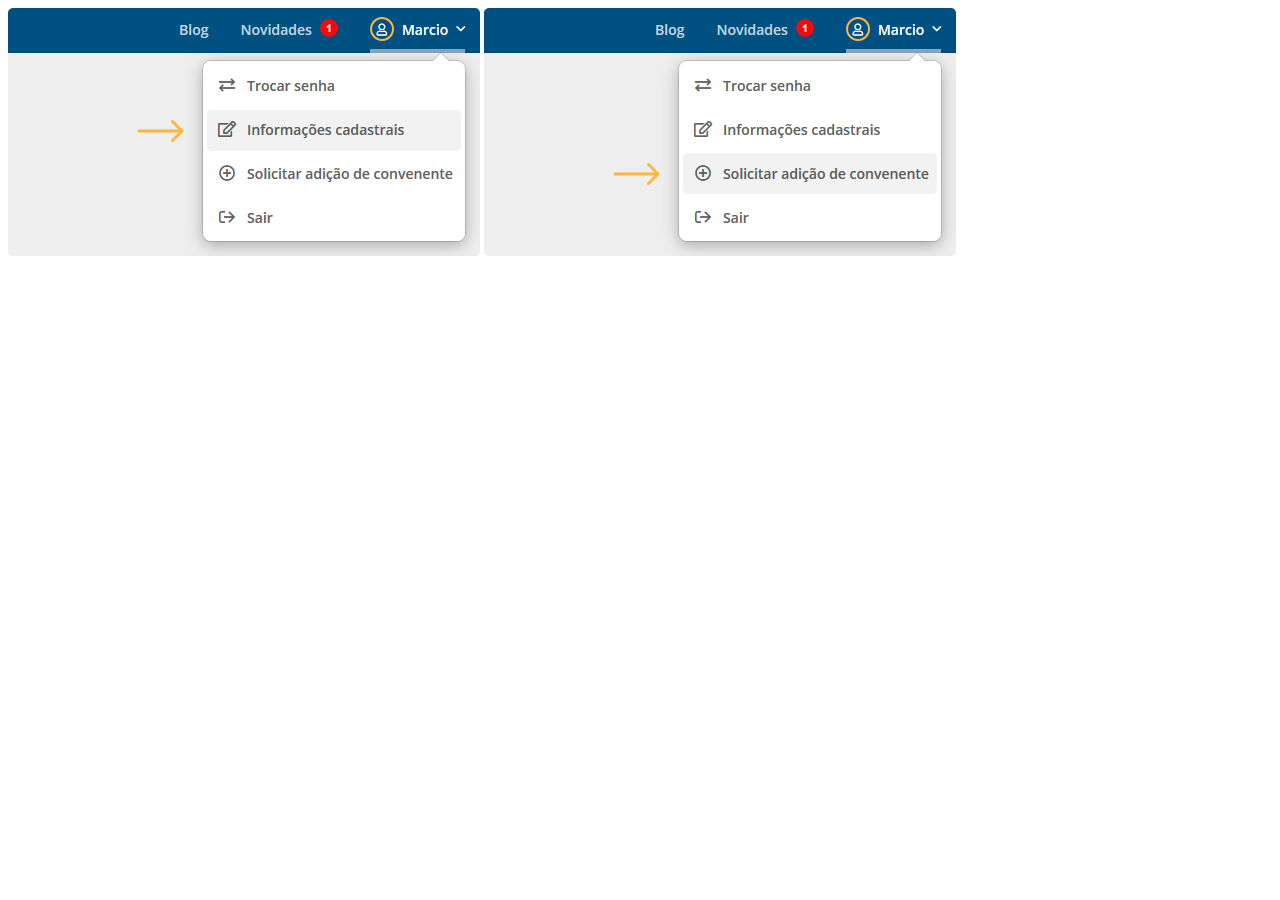
<file: index.html>
<!DOCTYPE html>
<html lang="en">
<head>
  <meta charset="UTF-8">
  <meta name="viewport" content="width=device-width, initial-scale=1.0">
  <title>Wilson Iwano</title>
</head>
<body>
  <img src="nexxus-emails/diretores-informacoes-cadastrais.jpg" alt="">
  <img src="nexxus-emails/diretores-solicitar-adicao-de-convenente.jpg" alt="">
</body>
</html>
</file>
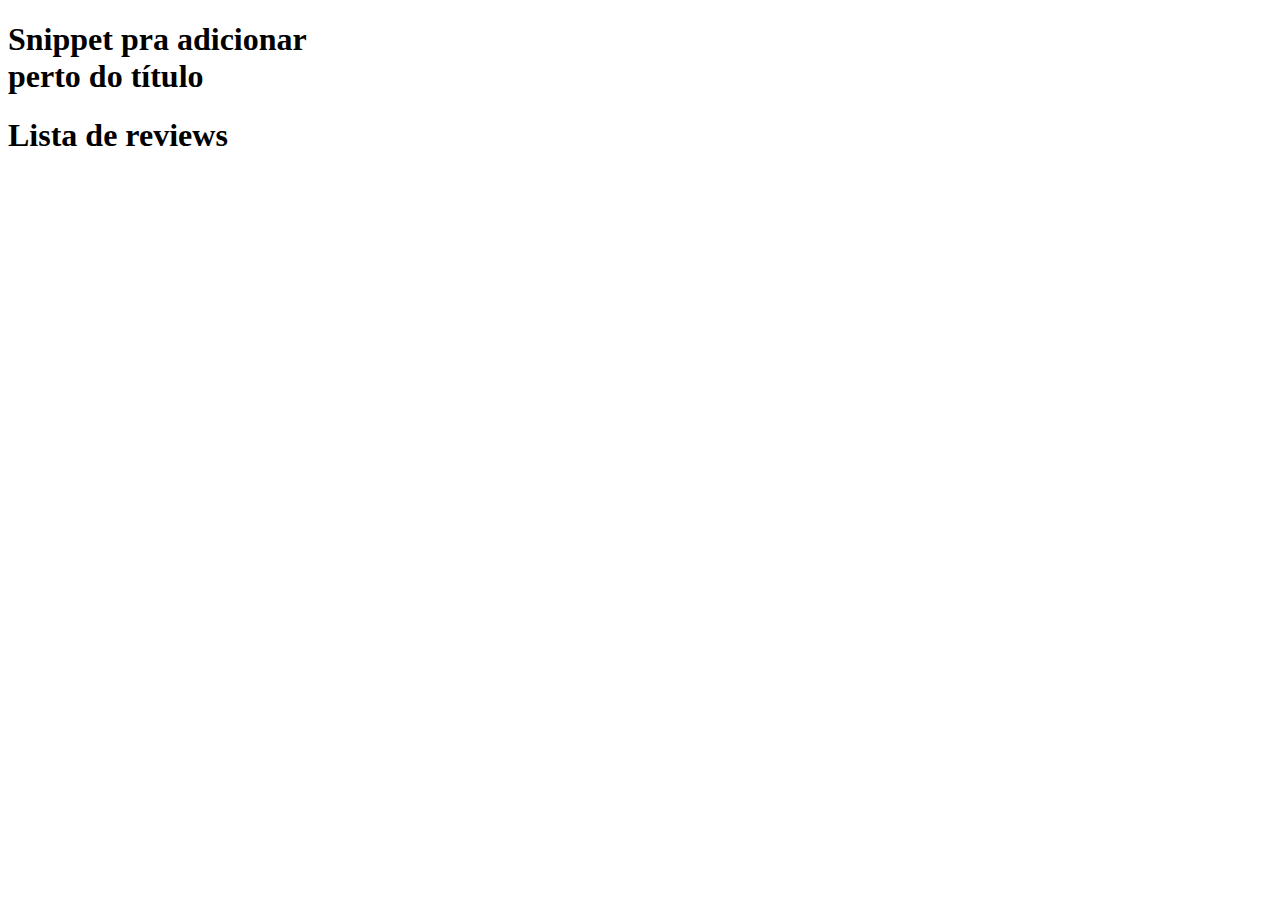
<file: nike-reviews/index.html>
<!DOCTYPE html>
<html lang="en">
<head>
  <meta charset="UTF-8">
  <meta http-equiv="X-UA-Compatible" content="IE=edge">
  <meta name="viewport" content="width=device-width, initial-scale=1.0">
  <style>
    body {
      width: 304px;
    }
  </style>
  <title>Document</title>
</head>
<body>
  <script src="https://ui.powerreviews.com/stable/4.1/ui.js" async></script>
  
  <h1>Snippet pra adicionar perto do título</h1>
  <div id="pr-reviewsnippet"></div>

  <h1>Lista de reviews</h1>
  <div id="pr-reviewdisplay"></div>

  <script>
    window.pwr = window.pwr || function () {
     (pwr.q = pwr.q || []).push(arguments); 
    };
    pwr("render", {
    api_key: '6e9b6645-2467-429d-9d17-ba4844b328e8',
    locale: 'pt_BR',
    merchant_group_id: '16685',
    merchant_id: '182655',
    page_id: '022921',
    review_wrapper_url:'http://yoursite.com/write-a-review/?pr_page_id=__PAGE_ID__',
    style_sheet: 'http://127.0.0.1:5500/nike-custom-reviews.css',
      components: {
        ReviewSnippet: 'pr-reviewsnippet',
        ReviewDisplay: 'pr-reviewdisplay'
        }
    });
</script>
<!-- https://wilsoniwano.github.io/nike-reviews/nike-custom-reviews.css -->
<!-- http://127.0.0.1:5500/nike-custom-reviews.css -->
</body>
</html>
</file>
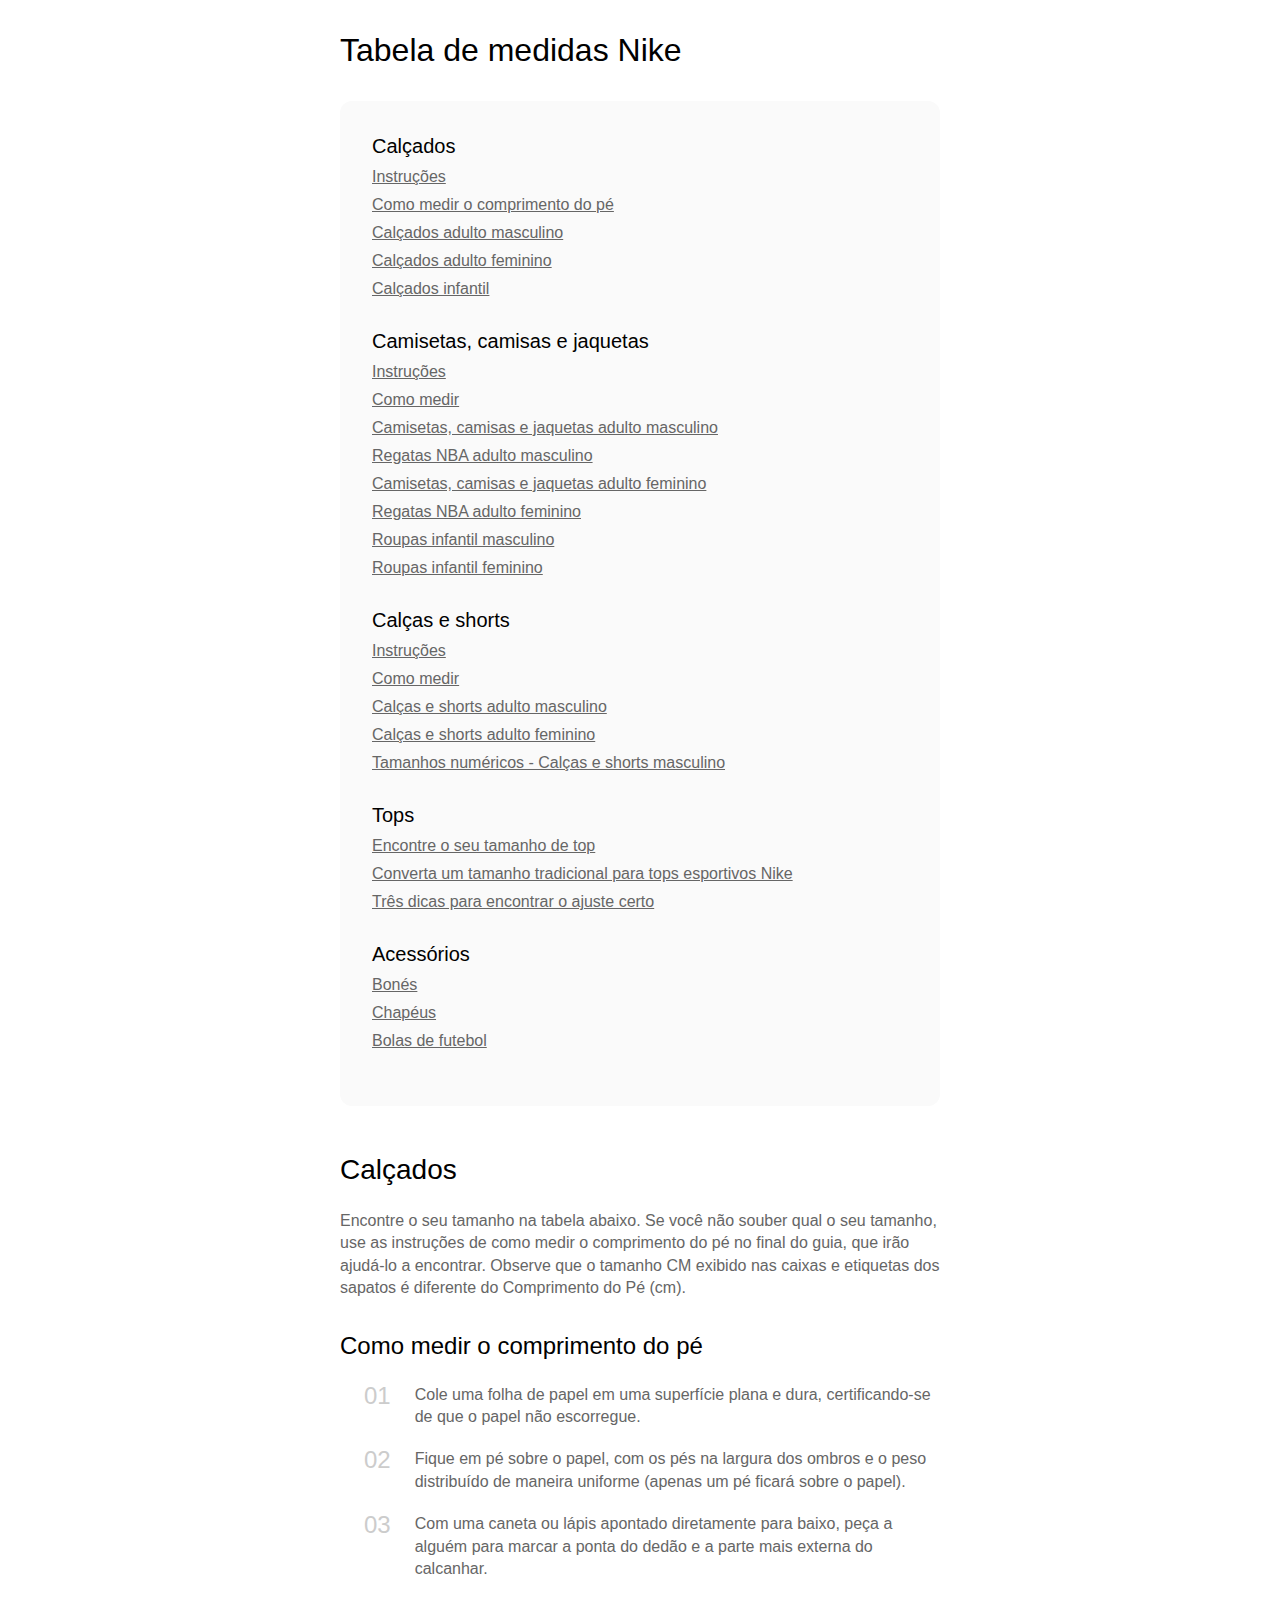
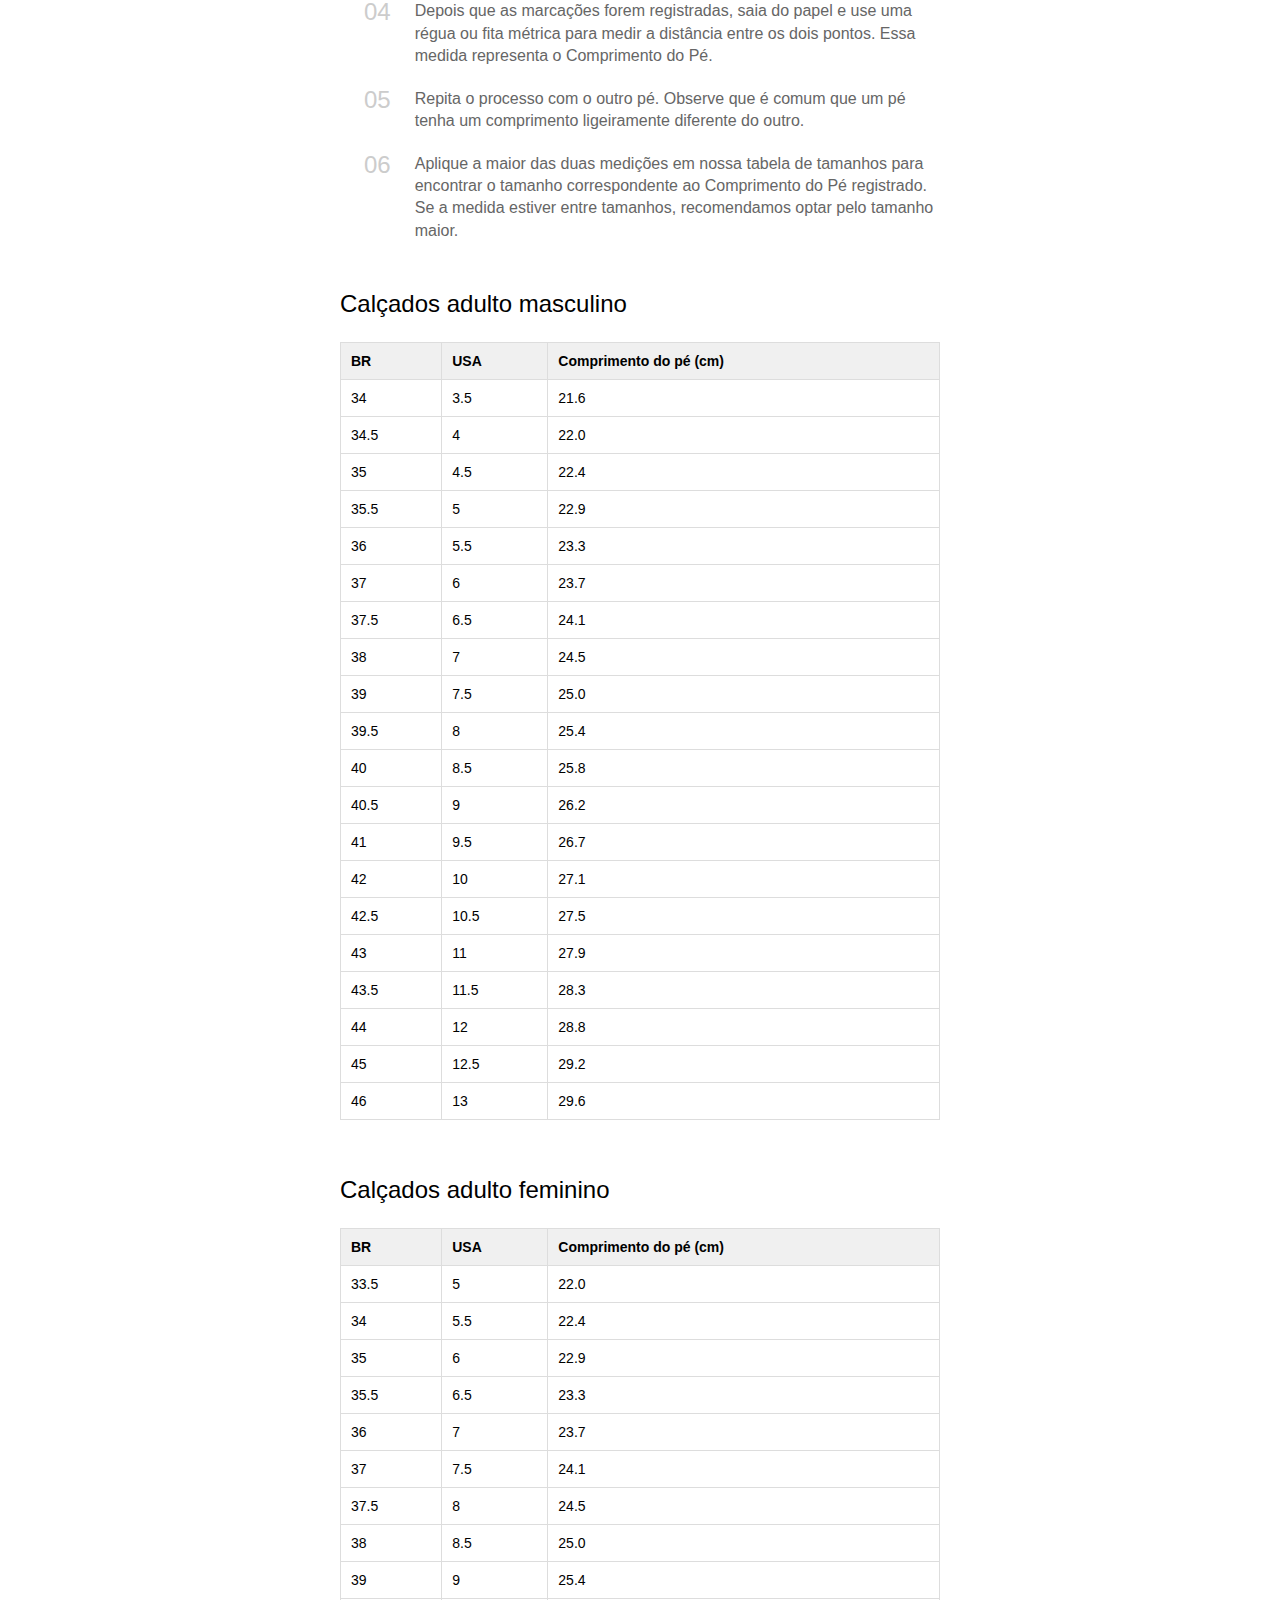
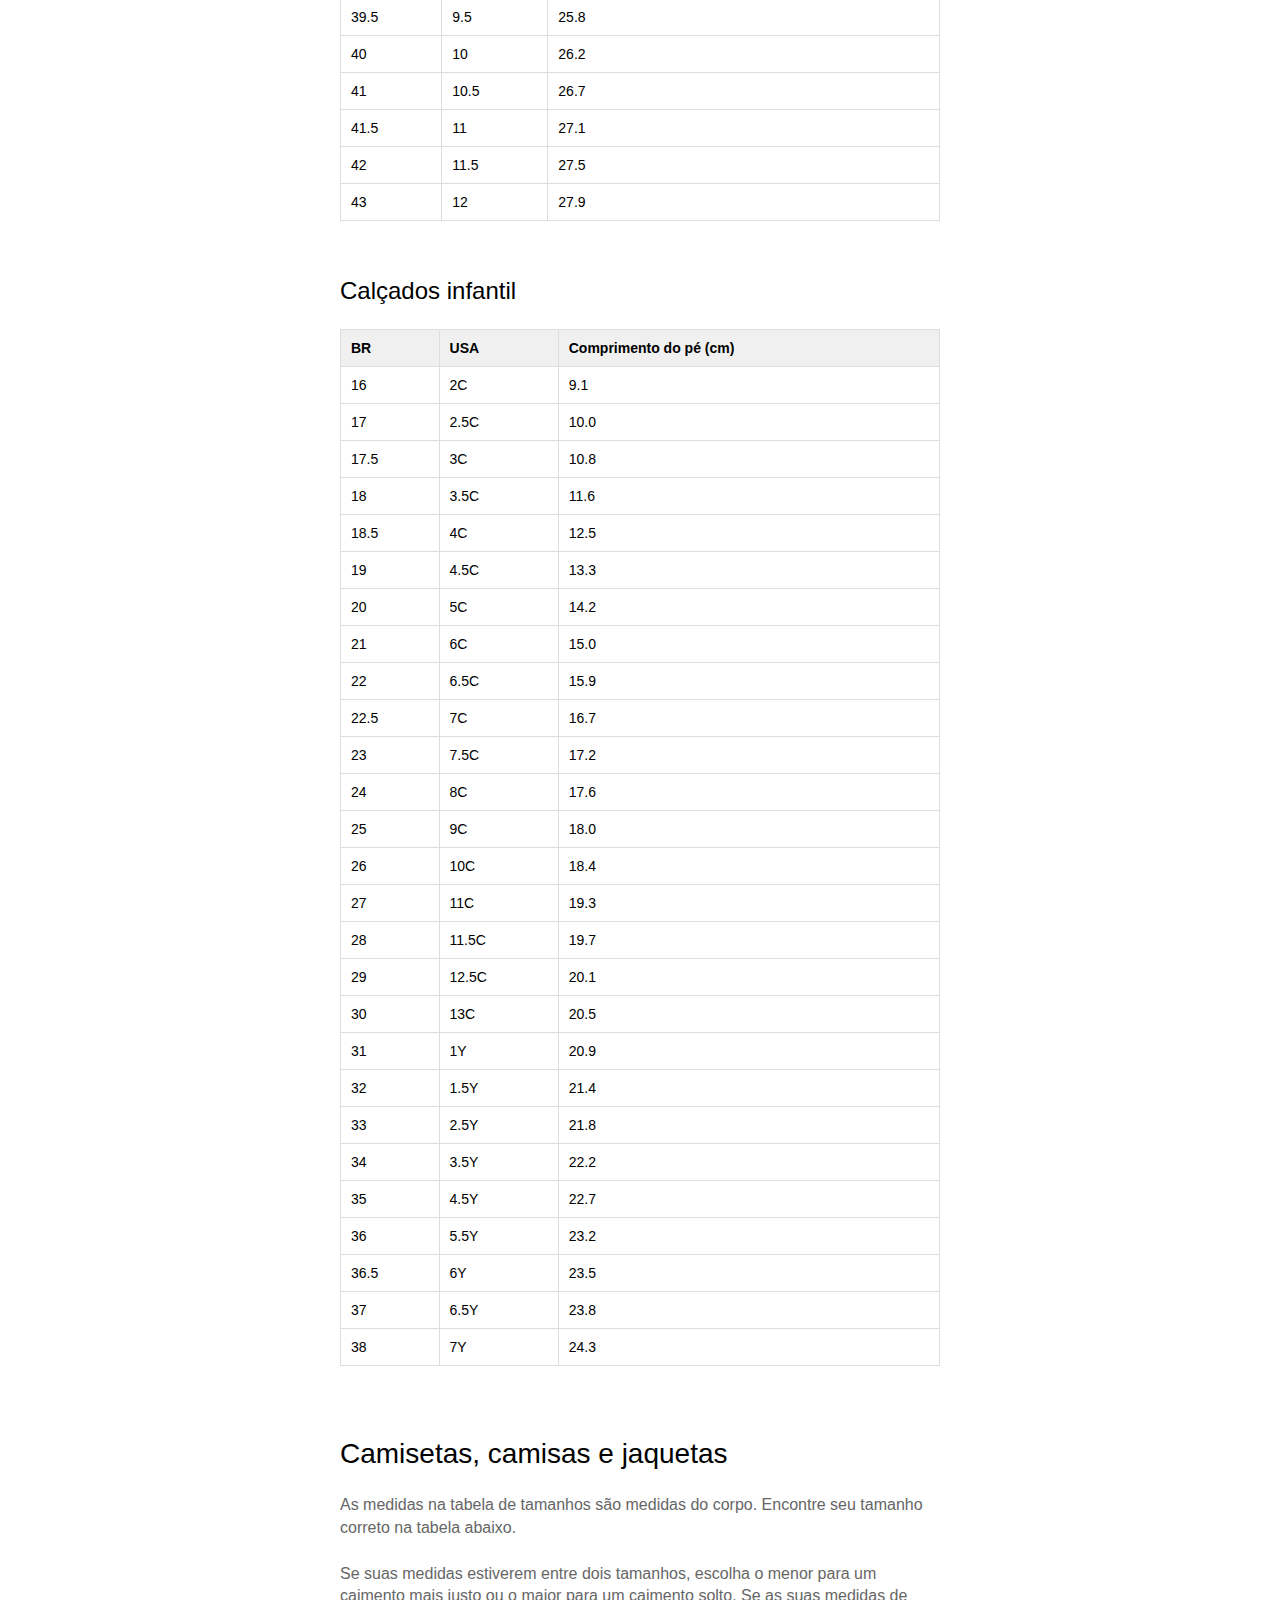
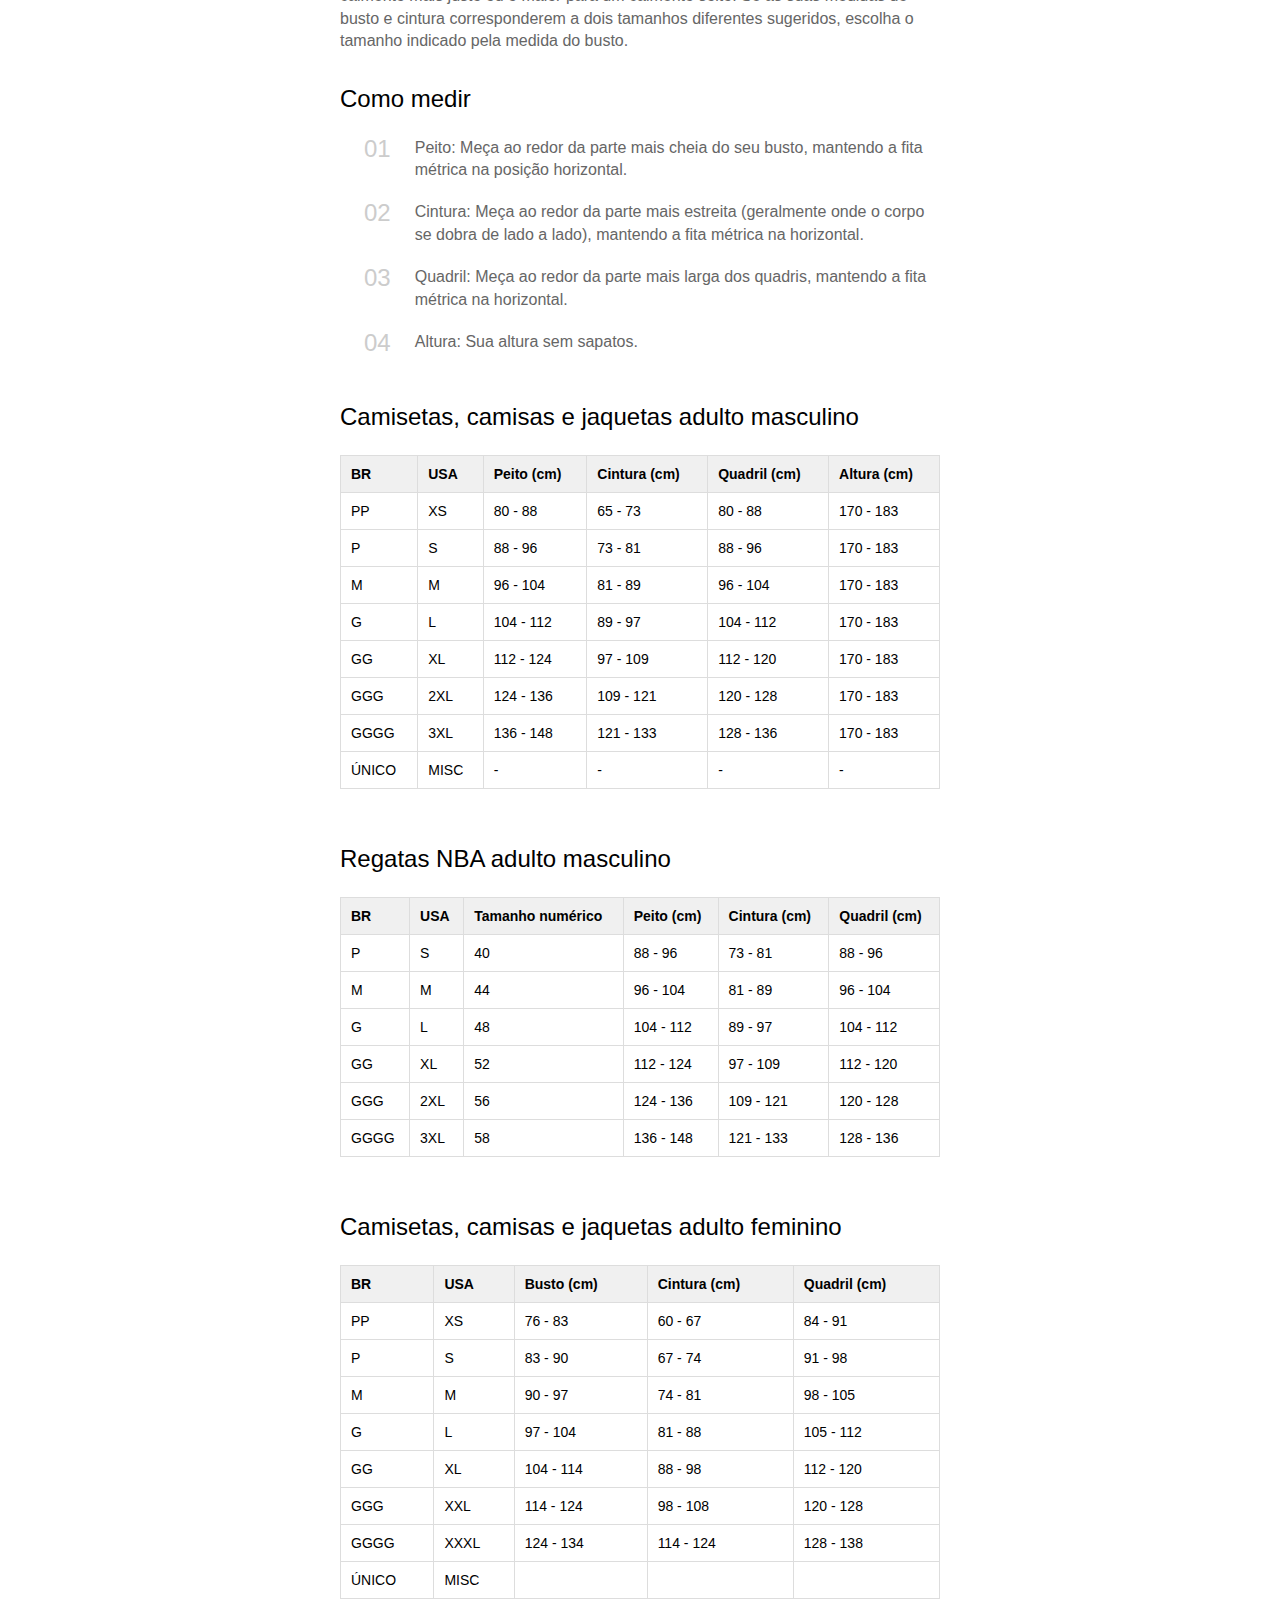
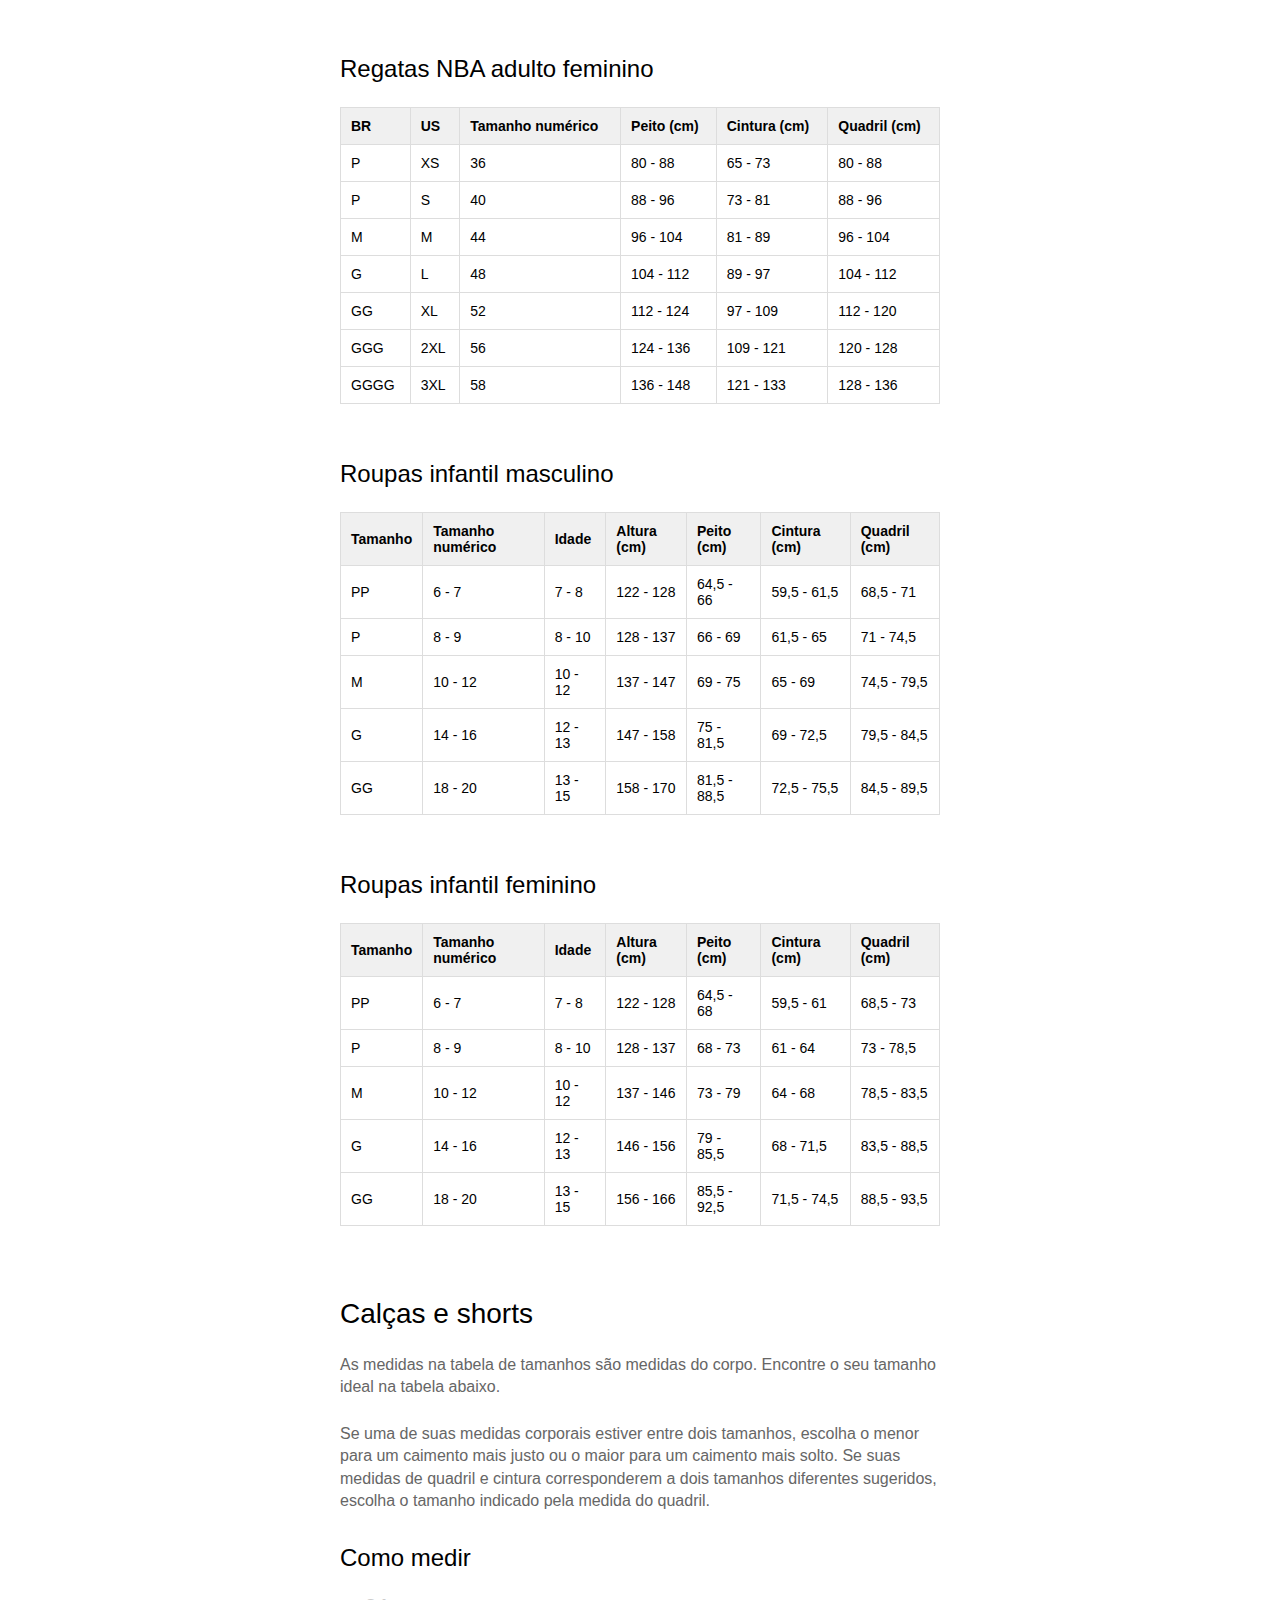
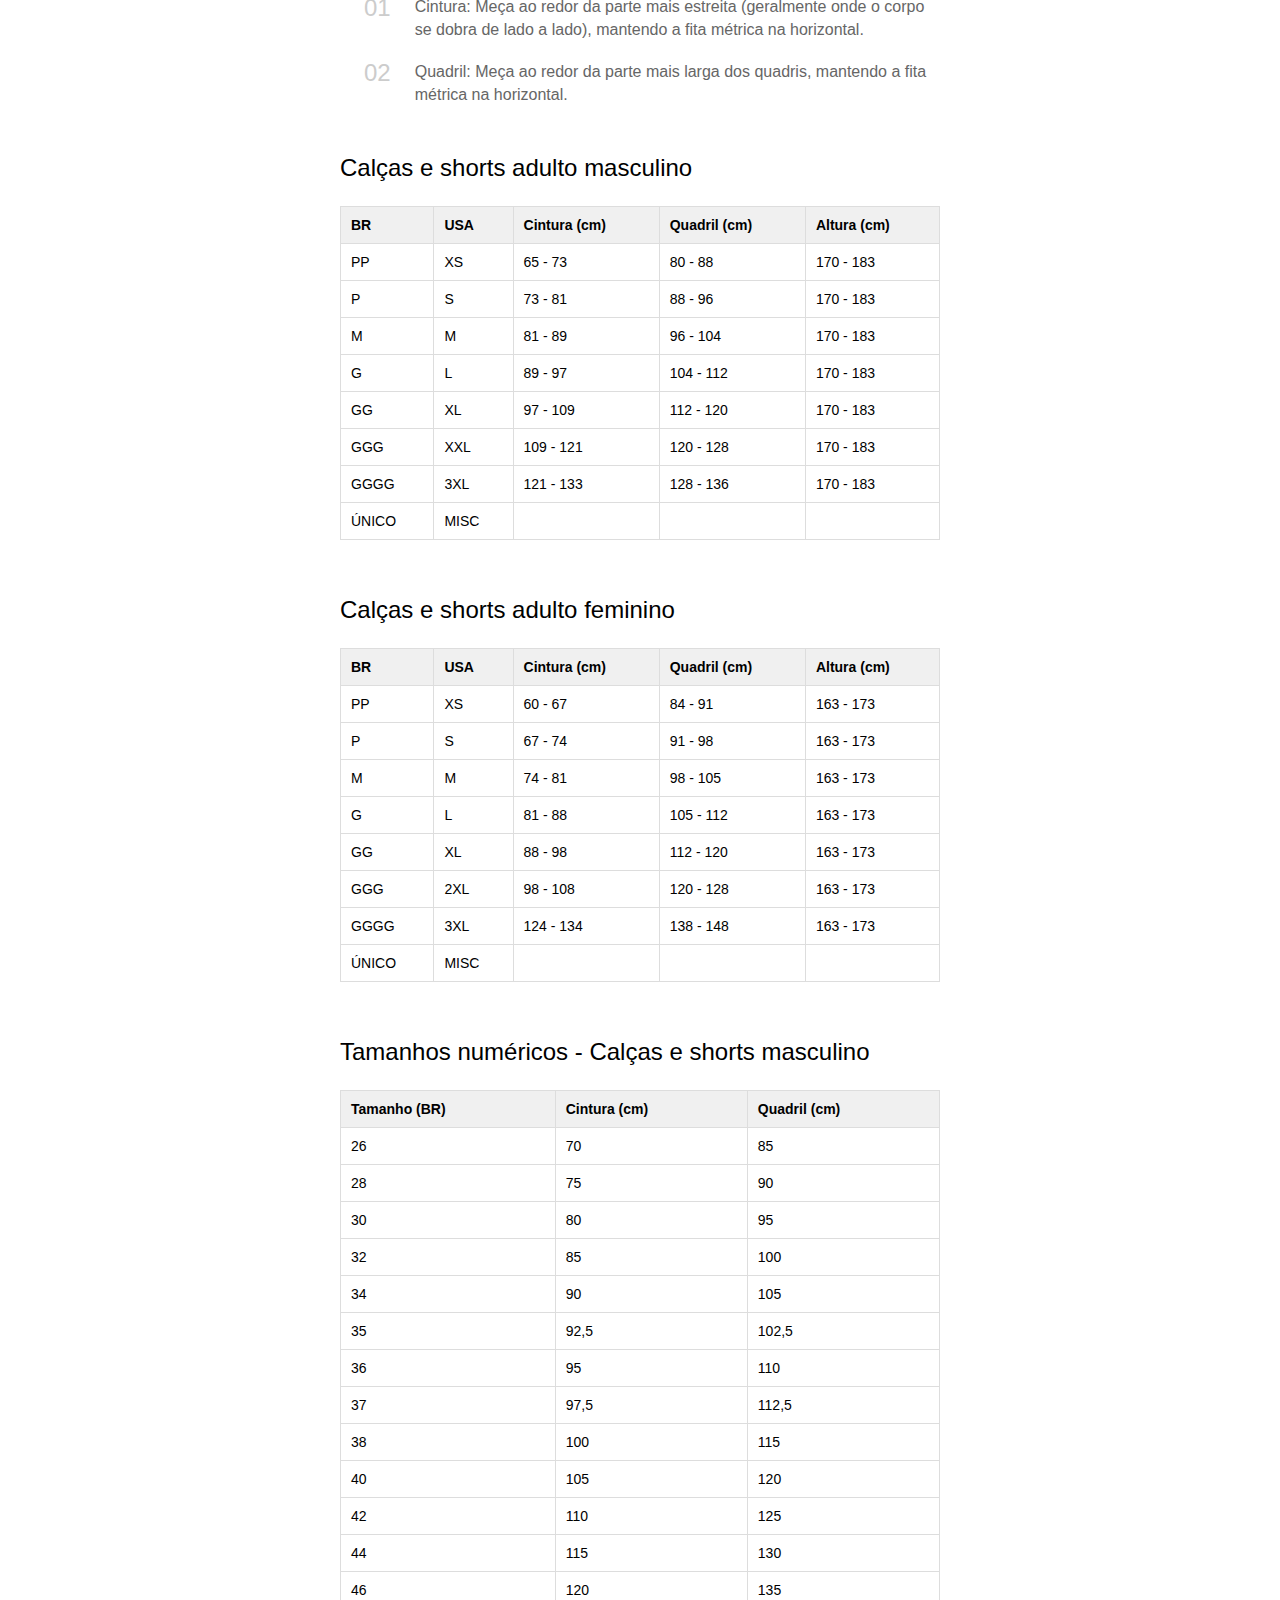
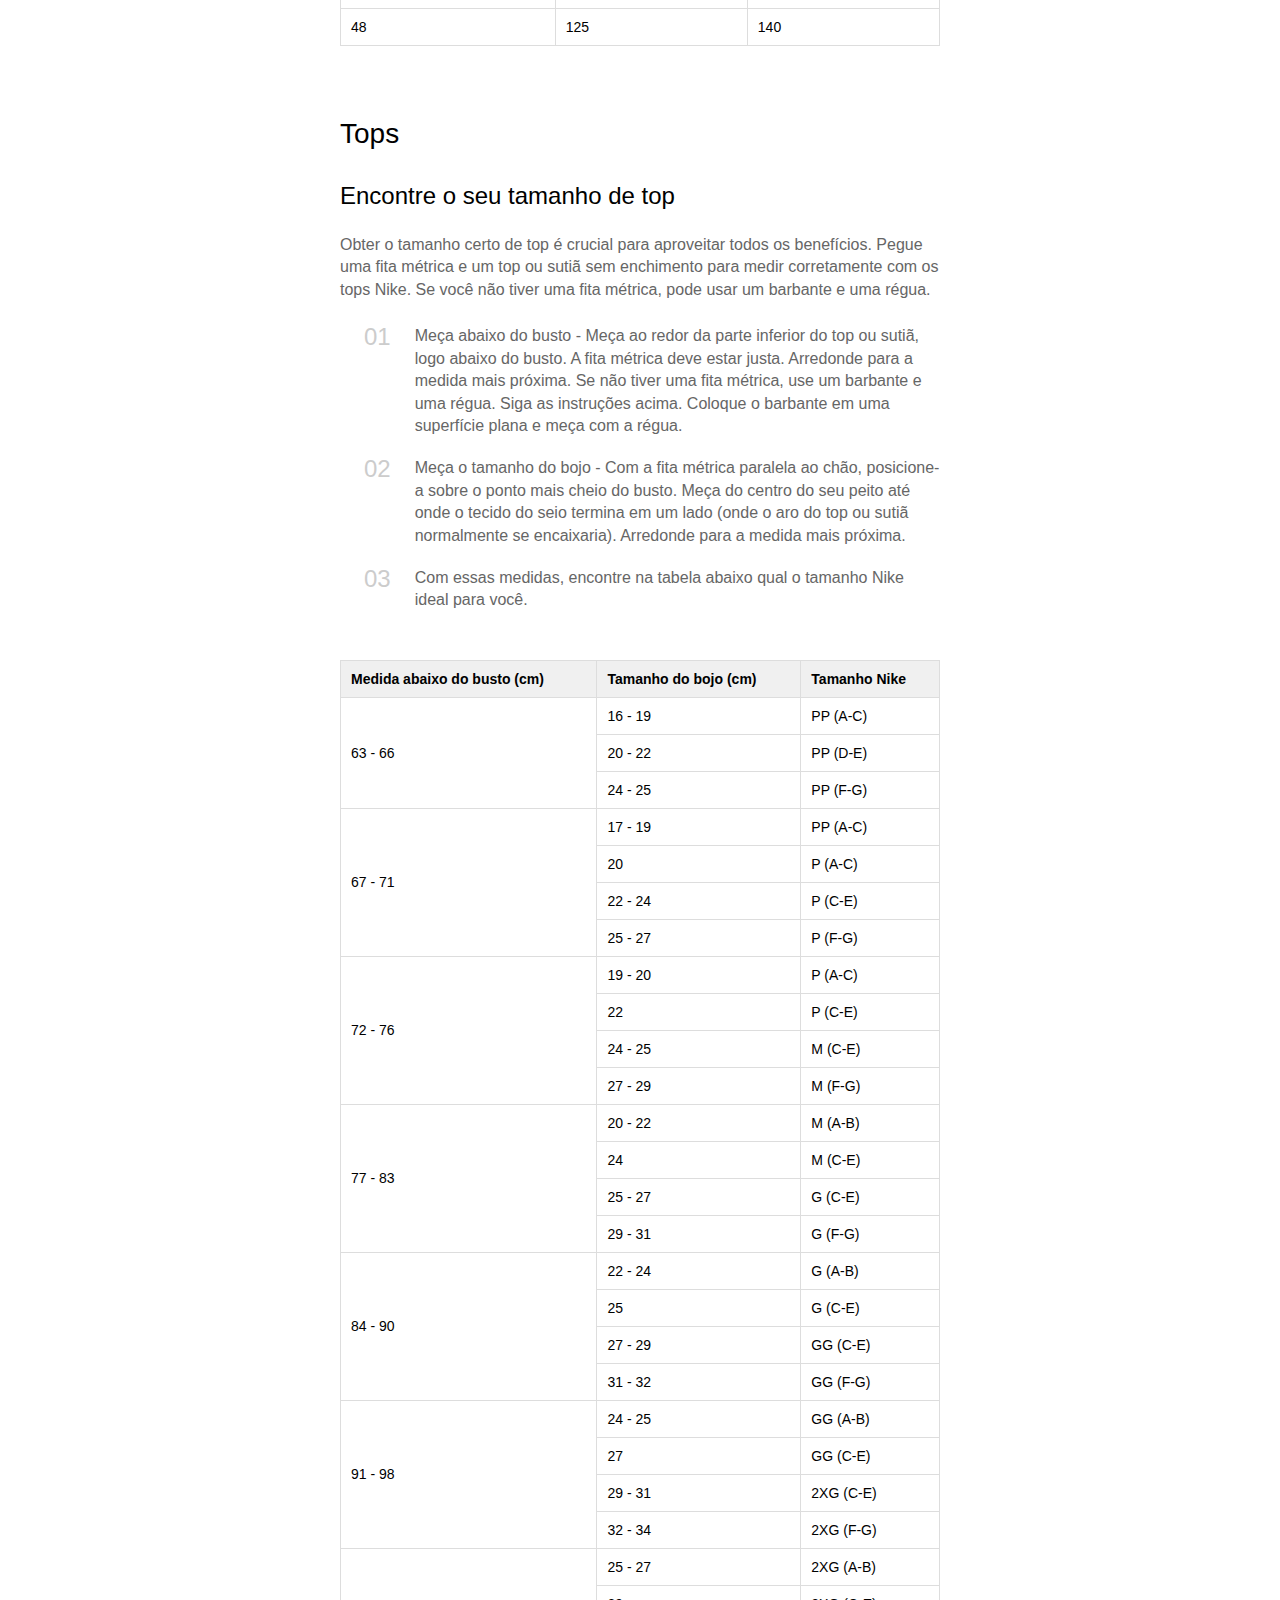
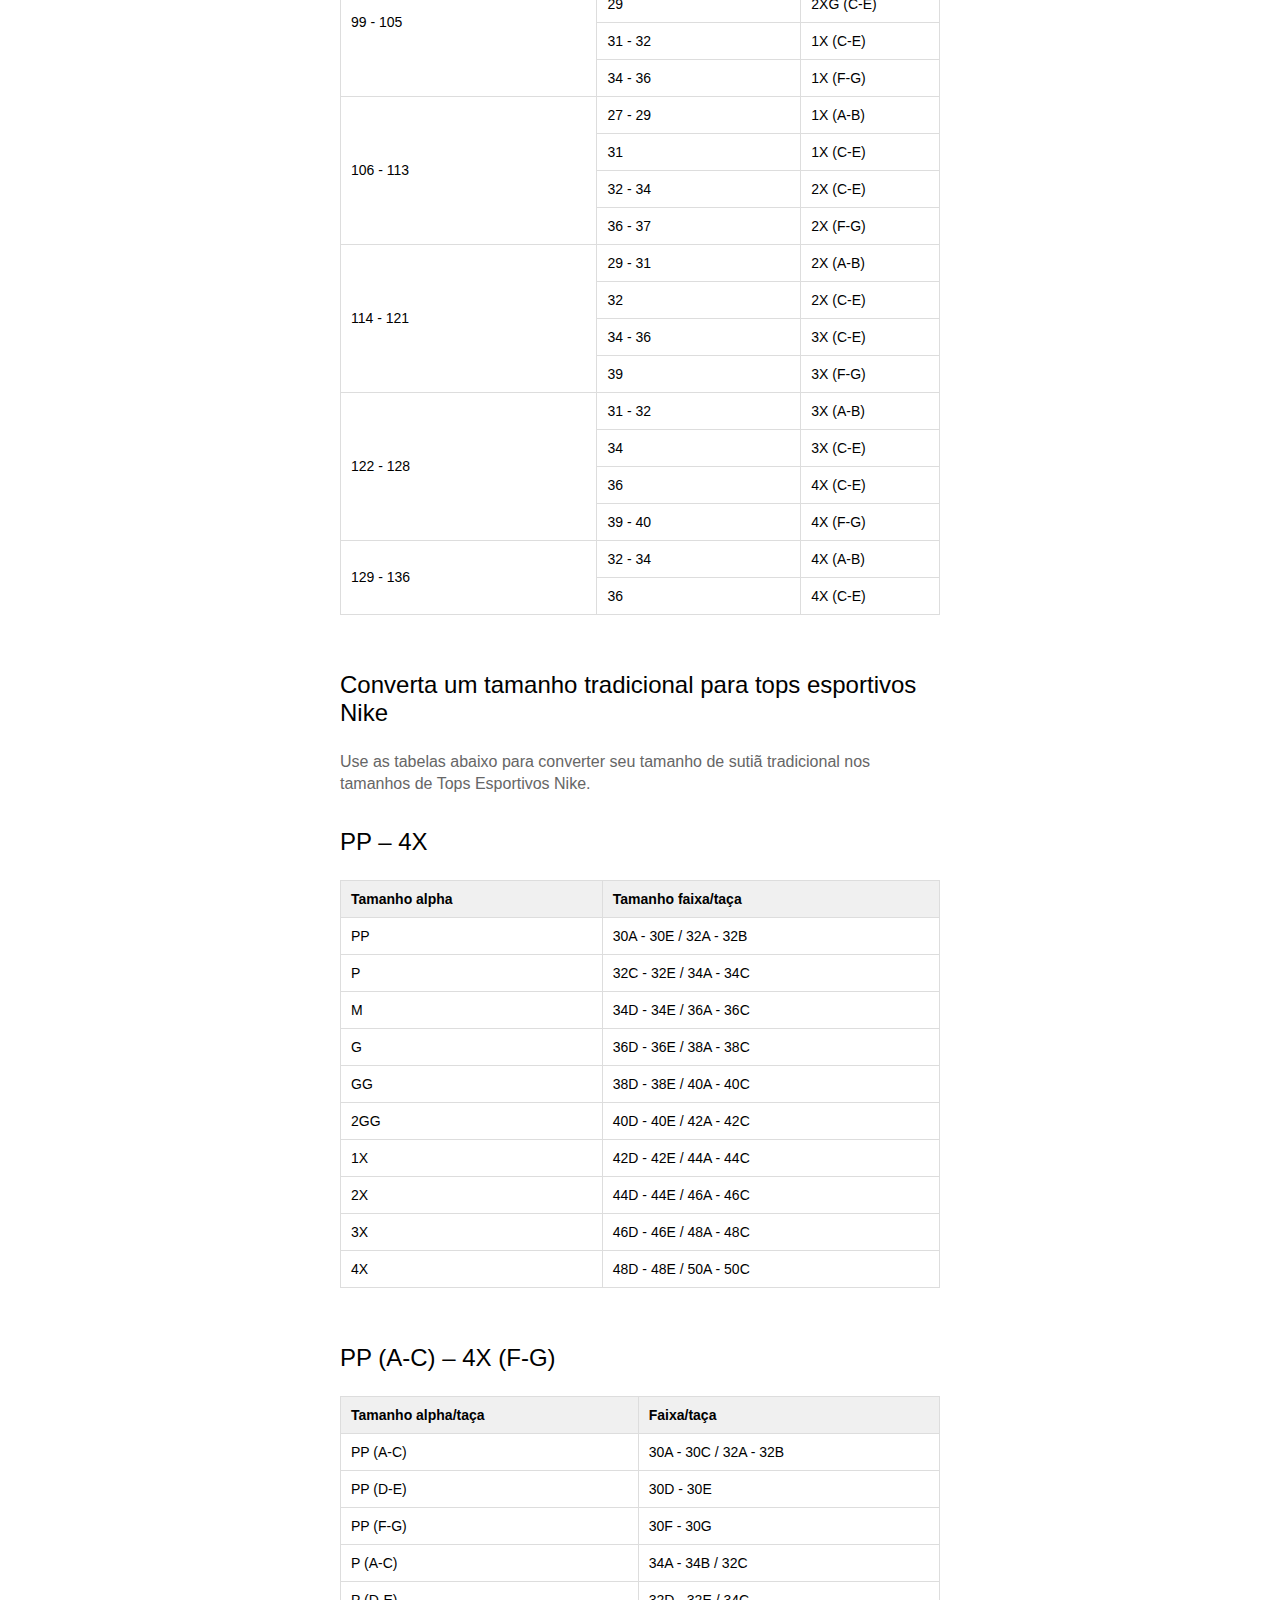
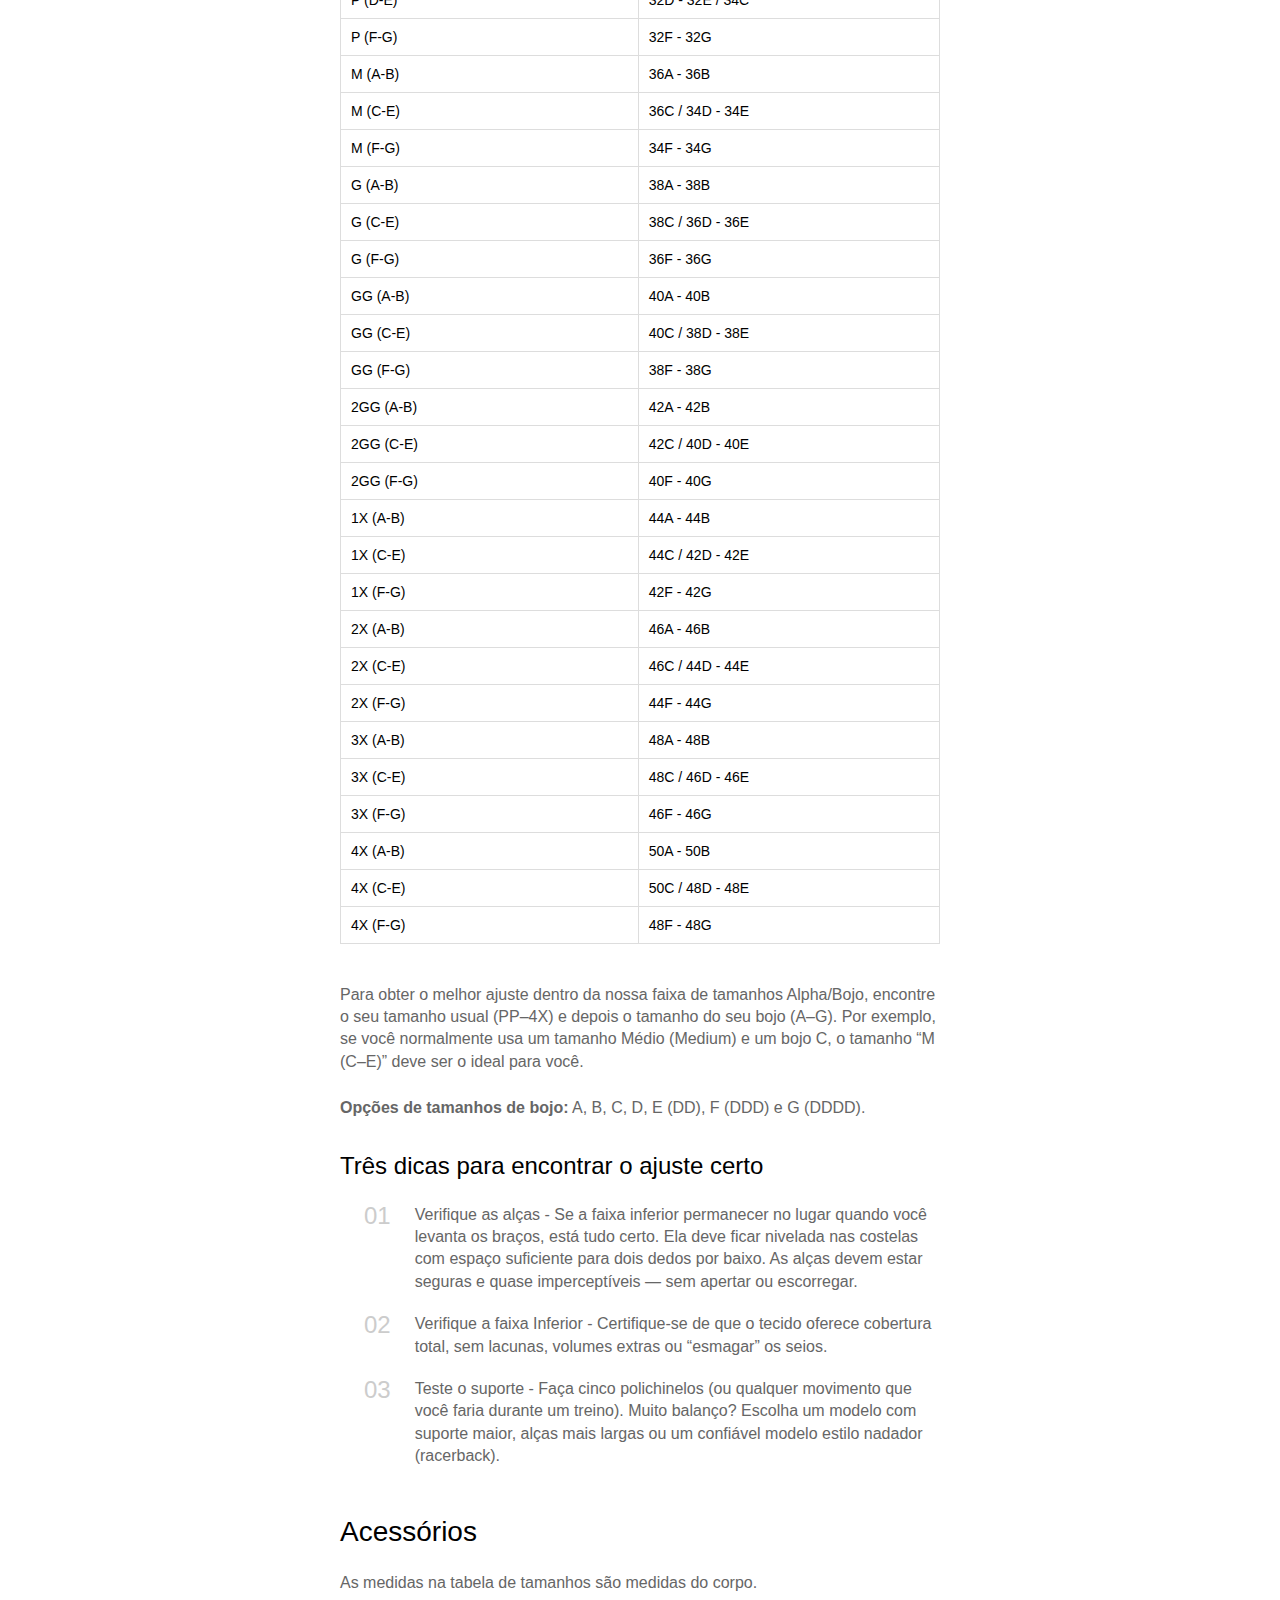
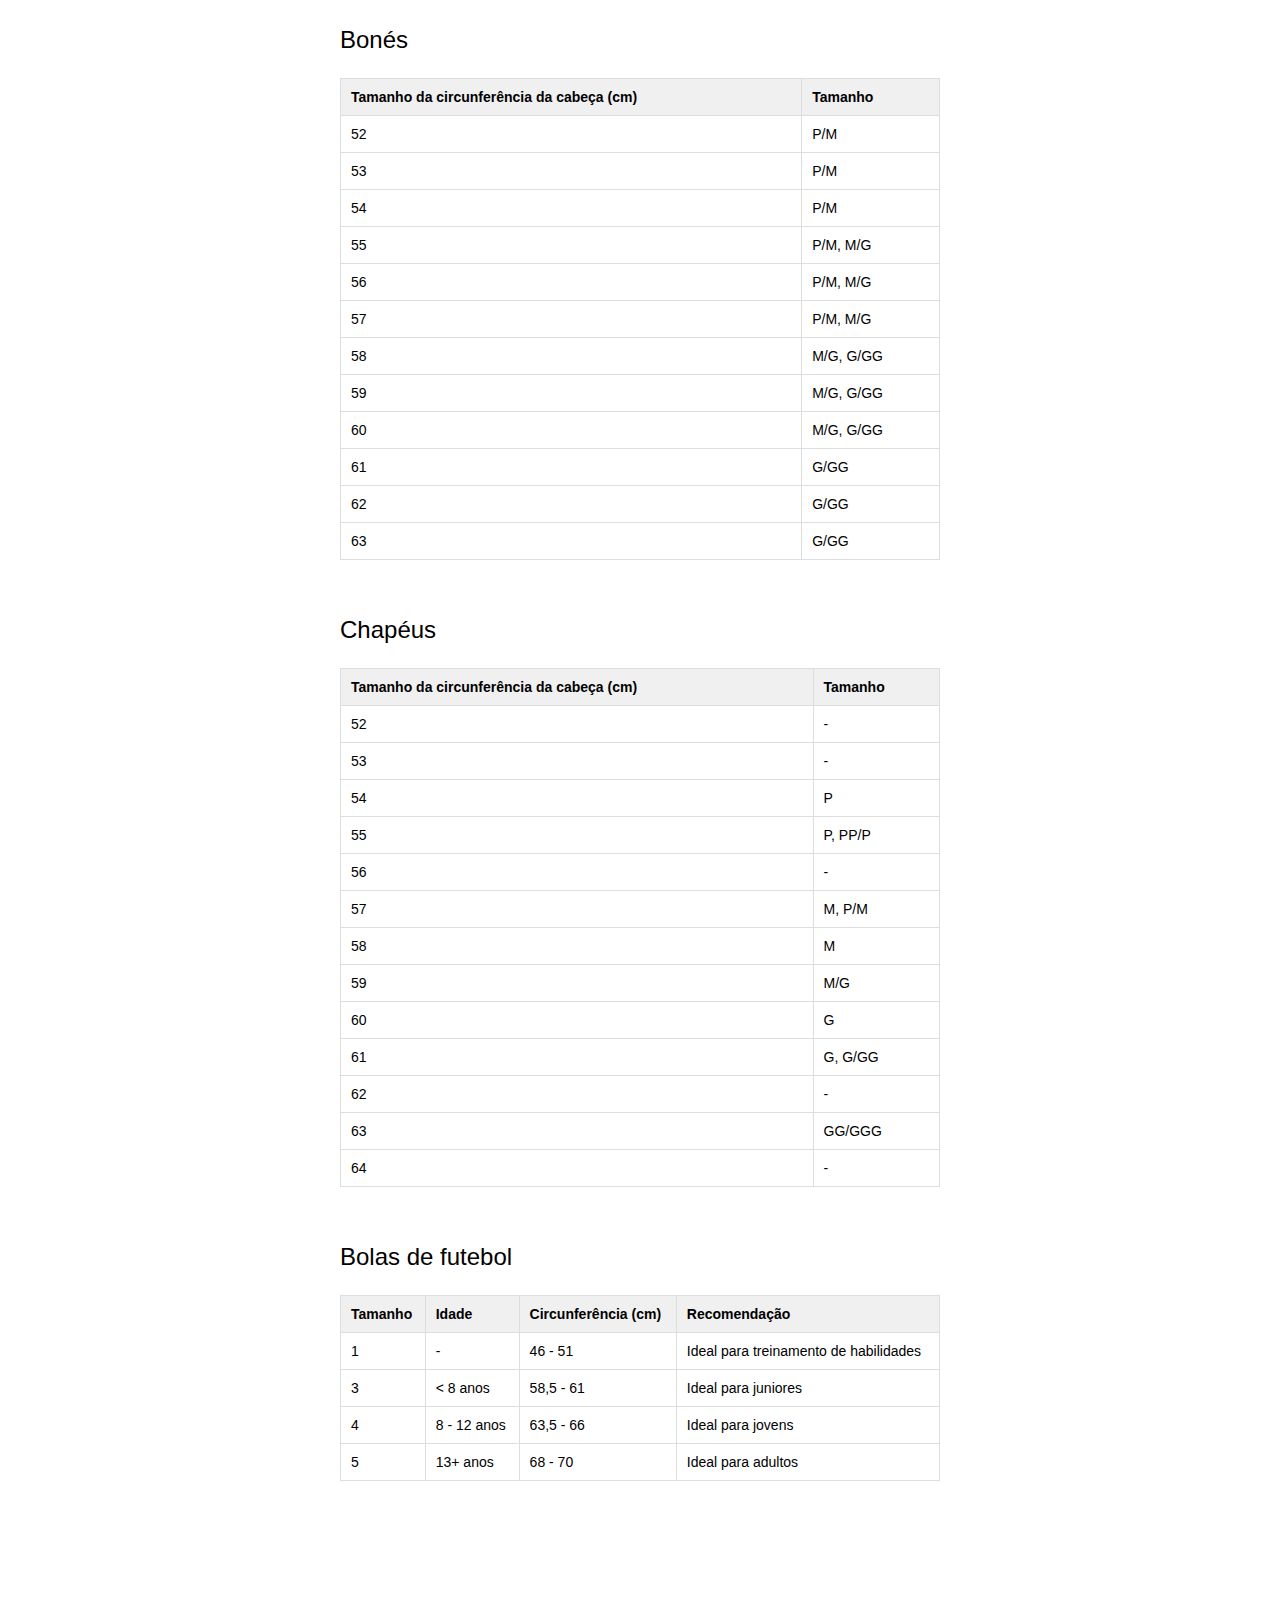
<file: nike-size-chart/index.html>
<!DOCTYPE html>
<html lang="pt-BR">
<head>
  <meta charset="UTF-8">
  <meta name="viewport" content="width=device-width, initial-scale=1.0">
  <title>Tabela de medidas - Nike</title>
  <style>
    body {
      font-family: "Helvetica Neue", Arial, sans-serif;
      margin: 0;
      background-color: #FFF;
      padding-bottom: 800px;
    }

    a {
      color: #111;
    }

    p {
      line-height: 140%;
      color: #666;
      margin-bottom: 24px;
    }

    h1 {
      text-align: left;
      margin: 32px 0;
      font-size: 32px;
      font-weight: 400;
    }

    h2 {
      text-align: left;
      margin: 48px 0 24px 0;
      font-size: 28px;
      font-weight: 400;
    }

    h3 {
      text-align: left;
      margin: 32px 0 24px 0;
      font-size: 24px;
      font-weight: 400;
    }

    .container {
      width: 90%;
      margin: 20px auto;
      max-width: 600px;
    }

    .summary {
      list-style: none;
      padding: 24px 32px;
      background-color: #FAFAFA;
      border-radius: 12px;
    }
    .summary li {
      margin: 10px 0;
      list-style: none;
    }
    .summary > li {
      margin-bottom: 32px;
    }
    .summary a {
      color: #666;
    }
    .summary strong {
      font-weight: 400;
      font-size: 20px;
    }
    .summary li ul {
      padding-inline-start: 0;
    }

    .table-container {
      overflow-x: auto;
    }

    table {
      width: 100%;
      border-collapse: collapse;
      background-color: #fff;
      margin-bottom: 24px;
    }

    th, td {
      padding: 10px;
      text-align: left;
      border: 1px solid #ddd;
      font-size: 14px;
    }

    th {
      background-color: #f0f0f0;
      font-weight: 600;
    }

    .tutorial {
      font-family: Arial, sans-serif;
      margin: 20px 0 48px 0;
    }

    .tutorial h2 {
      font-weight: 600;
      font-size: 18px;
      color: #000;
      margin-bottom: 20px;
    }

    .tutorial ol {
      list-style: none;
      counter-reset: step;
      padding-left: 24px;
    }

    .tutorial ol li {
      counter-increment: step;
      margin-bottom: 20px;
      font-size: 16px;
      color: #666;
      display: flex;
      align-items: flex-start;
      line-height: 140%;
    }

    .tutorial ol li:before {
      content: counter(step, decimal-leading-zero);
      font-weight: 400;
      font-size: 24px;
      color: #ccc;
      margin-right: 24px;
      line-height: 1;
    }

    .tutorial li span {
      line-height: 1.6;
    }

    @media (max-width: 600px) {
      h1 {
        font-size: 24px;
      }
      
      th, td {
        padding: 8px;
        font-size: 12px;
      }
    }
  </style>
</head>
<body>

  <div class="container">
    <h1>Tabela de medidas Nike</h1>

    <ul class="summary">
      <li><strong>Calçados</strong>
        <ul>
          <li><a href="#calcados">Instruções</a></li>
          <li><a href="#calcados-tutorial">Como medir o comprimento do pé</a></li>
          <li><a href="#calcados-masculino">Calçados adulto masculino</a></li>
          <li><a href="#calcados-feminino">Calçados adulto feminino</a></li>
          <li><a href="#calcados-infantil">Calçados infantil</a></li>
        </ul>
      </li>
      <li><strong>Camisetas, camisas e jaquetas</strong>
        <ul>
          <li><a href="#roupas">Instruções</a></li>
          <li><a href="#roupas-tutorial">Como medir</a></li>
          <li><a href="#roupas-masculinas">Camisetas, camisas e jaquetas adulto masculino</a></li>
          <li><a href="#roupas-nba-masculinas">Regatas NBA adulto masculino</a></li>
          <li><a href="#roupas-femininas">Camisetas, camisas e jaquetas adulto feminino</a></li>
          <li><a href="#roupas-nba-femininas">Regatas NBA adulto feminino</a></li>
          <li><a href="#roupas-infantil-masculino">Roupas infantil masculino</a></li>
          <li><a href="#roupas-infantil-feminino">Roupas infantil feminino</a></li>
        </ul>
      </li>
      <li><strong>Calças e shorts</strong>
        <ul>
          <li><a href="#calcas">Instruções</a></li>
          <li><a href="#calcas-tutorial">Como medir</a></li>
          <li><a href="#calcas-masculinas">Calças e shorts adulto masculino</a></li>
          <li><a href="#calcas-femininas">Calças e shorts adulto feminino</a></li>
          <li><a href="#numerico-calcas-masculinas">Tamanhos numéricos - Calças e shorts masculino</a></li>
        </ul>
      </li>
      <li><strong>Tops</strong>
        <ul>
          <li><a href="#tops-encontre-o-seu-tamanho-de-top">Encontre o seu tamanho de top</a></li>
          <li><a href="#tops-converta-um-tamanho">Converta um tamanho tradicional para tops esportivos Nike</a></li>
          <li><a href="#tops-dicas">Três dicas para encontrar o ajuste certo</a></li>
        </ul>
      </li>
      <li><strong>Acessórios</strong>
        <ul>
          <li><a href="#acessorios-bones">Bonés</a></li>
          <li><a href="#acessorios-chapeus">Chapéus</a></li>
          <li><a href="#acessorios-bolas-futebol">Bolas de futebol</a></li>
        </ul>
      </li>
    </ul>

    <h2 id="calcados">Calçados</h2>
    <p>Encontre o seu tamanho na tabela abaixo. Se você não souber qual o seu tamanho, use as instruções de como medir o comprimento do pé no final do guia, que irão ajudá-lo a encontrar. Observe que o tamanho CM exibido nas caixas e etiquetas dos sapatos é diferente do Comprimento do Pé (cm).
    </p>
    <div class="tutorial">
      <h3 id="calcados-tutorial">Como medir o comprimento do pé</h3>
      <ol>
        <li>Cole uma folha de papel em uma superfície plana e dura, certificando-se de que o papel não escorregue.</li>
        <li>Fique em pé sobre o papel, com os pés na largura dos ombros e o peso distribuído de maneira uniforme (apenas um pé ficará sobre o papel).</li>
        <li>Com uma caneta ou lápis apontado diretamente para baixo, peça a alguém para marcar a ponta do dedão e a parte mais externa do calcanhar.</li>
        <li>Depois que as marcações forem registradas, saia do papel e use uma régua ou fita métrica para medir a distância entre os dois pontos. Essa medida representa o Comprimento do Pé.</li>
        <li>Repita o processo com o outro pé. Observe que é comum que um pé tenha um comprimento ligeiramente diferente do outro.</li>
        <li>Aplique a maior das duas medições em nossa tabela de tamanhos para encontrar o tamanho correspondente ao Comprimento do Pé registrado. Se a medida estiver entre tamanhos, recomendamos optar pelo tamanho maior.</li>
      </ol>
    </div>

    <h3 id="calcados-masculino">Calçados adulto masculino</h3>

    <div class="table-container">
      <table>
        <thead>
          <tr>
            <th>BR</th>
            <th>USA</th>
            <th>Comprimento do pé (cm)</th>
          </tr>
        </thead>
        <tbody>
          <tr><td>34</td><td>3.5</td><td>21.6</td></tr>
          <tr><td>34.5</td><td>4</td><td>22.0</td></tr>
          <tr><td>35</td><td>4.5</td><td>22.4</td></tr>
          <tr><td>35.5</td><td>5</td><td>22.9</td></tr>
          <tr><td>36</td><td>5.5</td><td>23.3</td></tr>
          <tr><td>37</td><td>6</td><td>23.7</td></tr>
          <tr><td>37.5</td><td>6.5</td><td>24.1</td></tr>
          <tr><td>38</td><td>7</td><td>24.5</td></tr>
          <tr><td>39</td><td>7.5</td><td>25.0</td></tr>
          <tr><td>39.5</td><td>8</td><td>25.4</td></tr>
          <tr><td>40</td><td>8.5</td><td>25.8</td></tr>
          <tr><td>40.5</td><td>9</td><td>26.2</td></tr>
          <tr><td>41</td><td>9.5</td><td>26.7</td></tr>
          <tr><td>42</td><td>10</td><td>27.1</td></tr>
          <tr><td>42.5</td><td>10.5</td><td>27.5</td></tr>
          <tr><td>43</td><td>11</td><td>27.9</td></tr>
          <tr><td>43.5</td><td>11.5</td><td>28.3</td></tr>
          <tr><td>44</td><td>12</td><td>28.8</td></tr>
          <tr><td>45</td><td>12.5</td><td>29.2</td></tr>
          <tr><td>46</td><td>13</td><td>29.6</td></tr>
        </tbody>
      </table>
    </div>

    <h3 id="calcados-feminino">Calçados adulto feminino</h3>

    <div class="table-container">
      <table>
        <thead>
          <tr>
            <th>BR</th>
            <th>USA</th>
            <th>Comprimento do pé (cm)</th>
          </tr>
        </thead>
        <tbody>
          <tr><td>33.5</td><td>5</td><td>22.0</td></tr>
          <tr><td>34</td><td>5.5</td><td>22.4</td></tr>
          <tr><td>35</td><td>6</td><td>22.9</td></tr>
          <tr><td>35.5</td><td>6.5</td><td>23.3</td></tr>
          <tr><td>36</td><td>7</td><td>23.7</td></tr>
          <tr><td>37</td><td>7.5</td><td>24.1</td></tr>
          <tr><td>37.5</td><td>8</td><td>24.5</td></tr>
          <tr><td>38</td><td>8.5</td><td>25.0</td></tr>
          <tr><td>39</td><td>9</td><td>25.4</td></tr>
          <tr><td>39.5</td><td>9.5</td><td>25.8</td></tr>
          <tr><td>40</td><td>10</td><td>26.2</td></tr>
          <tr><td>41</td><td>10.5</td><td>26.7</td></tr>
          <tr><td>41.5</td><td>11</td><td>27.1</td></tr>
          <tr><td>42</td><td>11.5</td><td>27.5</td></tr>
          <tr><td>43</td><td>12</td><td>27.9</td></tr>
        </tbody>
      </table>
    </div>

    <h3 id="calcados-infantil">Calçados infantil</h3>

    <div class="table-container">
      <table>
        <thead>
          <tr>
            <th>BR</th>
            <th>USA</th>
            <th>Comprimento do pé (cm)</th>
          </tr>
        </thead>
        <tbody>
          <tr><td>16</td><td>2C</td><td>9.1</td></tr>
          <tr><td>17</td><td>2.5C</td><td>10.0</td></tr>
          <tr><td>17.5</td><td>3C</td><td>10.8</td></tr>
          <tr><td>18</td><td>3.5C</td><td>11.6</td></tr>
          <tr><td>18.5</td><td>4C</td><td>12.5</td></tr>
          <tr><td>19</td><td>4.5C</td><td>13.3</td></tr>
          <tr><td>20</td><td>5C</td><td>14.2</td></tr>
          <tr><td>21</td><td>6C</td><td>15.0</td></tr>
          <tr><td>22</td><td>6.5C</td><td>15.9</td></tr>
          <tr><td>22.5</td><td>7C</td><td>16.7</td></tr>
          <tr><td>23</td><td>7.5C</td><td>17.2</td></tr>
          <tr><td>24</td><td>8C</td><td>17.6</td></tr>
          <tr><td>25</td><td>9C</td><td>18.0</td></tr>
          <tr><td>26</td><td>10C</td><td>18.4</td></tr>
          <tr><td>27</td><td>11C</td><td>19.3</td></tr>
          <tr><td>28</td><td>11.5C</td><td>19.7</td></tr>
          <tr><td>29</td><td>12.5C</td><td>20.1</td></tr>
          <tr><td>30</td><td>13C</td><td>20.5</td></tr>
          <tr><td>31</td><td>1Y</td><td>20.9</td></tr>
          <tr><td>32</td><td>1.5Y</td><td>21.4</td></tr>
          <tr><td>33</td><td>2.5Y</td><td>21.8</td></tr>
          <tr><td>34</td><td>3.5Y</td><td>22.2</td></tr>
          <tr><td>35</td><td>4.5Y</td><td>22.7</td></tr>
          <tr><td>36</td><td>5.5Y</td><td>23.2</td></tr>
          <tr><td>36.5</td><td>6Y</td><td>23.5</td></tr>
          <tr><td>37</td><td>6.5Y</td><td>23.8</td></tr>
          <tr><td>38</td><td>7Y</td><td>24.3</td></tr>
        </tbody>
      </table>
    </div>

    <h2 id="roupas">Camisetas, camisas e jaquetas</h2>

    <p>As medidas na tabela de tamanhos são medidas do corpo. Encontre seu tamanho correto na tabela abaixo.
    <p>Se suas medidas estiverem entre dois tamanhos, escolha o menor para um caimento mais justo ou o maior para um caimento solto. Se as suas medidas de busto e cintura corresponderem a dois tamanhos diferentes sugeridos, escolha o tamanho indicado pela medida do busto.</p>
    </p>

    <div class="tutorial">
      <h3 id="roupas-tutorial">Como medir</h3>
      <ol>
        <li>Peito: Meça ao redor da parte mais cheia do seu busto, mantendo a fita métrica na posição horizontal.</li>
        <li>Cintura: Meça ao redor da parte mais estreita (geralmente onde o corpo se dobra de lado a lado), mantendo a fita métrica na horizontal.</li>
        <li>Quadril: Meça ao redor da parte mais larga dos quadris, mantendo a fita métrica na horizontal.</li>
        <li>Altura: Sua altura sem sapatos.</li>
      </ol>
    </div>

    <h3 id="roupas-masculinas">Camisetas, camisas e jaquetas adulto masculino</h3>

    <div class="table-container">
      <table>
        <thead>
          <tr>
            <th>BR</th>
            <th>USA</th>
            <th>Peito (cm)</th>
            <th>Cintura (cm)</th>
            <th>Quadril (cm)</th>
            <th>Altura (cm)</th>
          </tr>
        </thead>
        <tbody>
          <tr><td>PP</td><td>XS</td><td>80 - 88</td><td>65 - 73</td><td>80 - 88</td><td>170 - 183</td></tr>
          <tr><td>P</td><td>S</td><td>88 - 96</td><td>73 - 81</td><td>88 - 96</td><td>170 - 183</td></tr>
          <tr><td>M</td><td>M</td><td>96 - 104</td><td>81 - 89</td><td>96 - 104</td><td>170 - 183</td></tr>
          <tr><td>G</td><td>L</td><td>104 - 112</td><td>89 - 97</td><td>104 - 112</td><td>170 - 183</td></tr>
          <tr><td>GG</td><td>XL</td><td>112 - 124</td><td>97 - 109</td><td>112 - 120</td><td>170 - 183</td></tr>
          <tr><td>GGG</td><td>2XL</td><td>124 - 136</td><td>109 - 121</td><td>120 - 128</td><td>170 - 183</td></tr>
          <tr><td>GGGG</td><td>3XL</td><td>136 - 148</td><td>121 - 133</td><td>128 - 136</td><td>170 - 183</td></tr>
          <tr><td>ÚNICO</td><td>MISC</td><td>-</td><td>-</td><td>-</td><td>-</td></tr>
        </tbody>
      </table>
    </div>

    <h3 id="roupas-nba-masculinas">Regatas NBA adulto masculino</h3>

    <div class="table-container">
      <table>
        <thead>
          <tr>
            <th>BR</th>
            <th>USA</th>
            <th>Tamanho numérico</th>
            <th>Peito (cm)</th>
            <th>Cintura (cm)</th>
            <th>Quadril (cm)</th>
          </tr>
        </thead>
        <tbody>
          <tr><td>P</td><td>S</td><td>40</td><td>88 - 96</td><td>73 - 81</td><td>88 - 96</td></tr>
          <tr><td>M</td><td>M</td><td>44</td><td>96 - 104</td><td>81 - 89</td><td>96 - 104</td></tr>
          <tr><td>G</td><td>L</td><td>48</td><td>104 - 112</td><td>89 - 97</td><td>104 - 112</td></tr>
          <tr><td>GG</td><td>XL</td><td>52</td><td>112 - 124</td><td>97 - 109</td><td>112 - 120</td></tr>
          <tr><td>GGG</td><td>2XL</td><td>56</td><td>124 - 136</td><td>109 - 121</td><td>120 - 128</td></tr>
          <tr><td>GGGG</td><td>3XL</td><td>58</td><td>136 - 148</td><td>121 - 133</td><td>128 - 136</td></tr>
        </tbody>
      </table>
    </div>

    <h3 id="roupas-femininas">Camisetas, camisas e jaquetas adulto feminino</h3>

    <div class="table-container">
      <table>
        <thead>
          <tr>
            <th>BR</th>
            <th>USA</th>
            <th>Busto (cm)</th>
            <th>Cintura (cm)</th>
            <th>Quadril (cm)</th>
          </tr>
        </thead>
        <tbody>
          <tr><td>PP</td><td>XS</td><td>76 - 83</td><td>60 - 67</td><td>84 - 91</td></tr>
          <tr><td>P</td><td>S</td><td>83 - 90</td><td>67 - 74</td><td>91 - 98</td></tr>
          <tr><td>M</td><td>M</td><td>90 - 97</td><td>74 - 81</td><td>98 - 105</td></tr>
          <tr><td>G</td><td>L</td><td>97 - 104</td><td>81 - 88</td><td>105 - 112</td></tr>
          <tr><td>GG</td><td>XL</td><td>104 - 114</td><td>88 - 98</td><td>112 - 120</td></tr>
          <tr><td>GGG</td><td>XXL</td><td>114 - 124</td><td>98 - 108</td><td>120 - 128</td></tr>
          <tr><td>GGGG</td><td>XXXL</td><td>124 - 134</td><td>114 - 124</td><td>128 - 138</td></tr>
          <tr><td>ÚNICO</td><td>MISC</td><td></td><td></td><td></td></tr>
        </tbody>
      </table>
    </div>

    <h3 id="roupas-nba-femininas">Regatas NBA adulto feminino</h3>

    <div class="table-container">
      <table>
        <thead>
          <tr>
            <th>BR</th>
            <th>US</th>
            <th>Tamanho numérico</th>
            <th>Peito (cm)</th>
            <th>Cintura (cm)</th>
            <th>Quadril (cm)</th>
          </tr>
        </thead>
        <tbody>
          <tr><td>P</td><td>XS</td><td>36</td><td>80 - 88</td><td>65 - 73</td><td>80 - 88</td></tr>
          <tr><td>P</td><td>S</td><td>40</td><td>88 - 96</td><td>73 - 81</td><td>88 - 96</td></tr>
          <tr><td>M</td><td>M</td><td>44</td><td>96 - 104</td><td>81 - 89</td><td>96 - 104</td></tr>
          <tr><td>G</td><td>L</td><td>48</td><td>104 - 112</td><td>89 - 97</td><td>104 - 112</td></tr>
          <tr><td>GG</td><td>XL</td><td>52</td><td>112 - 124</td><td>97 - 109</td><td>112 - 120</td></tr>
          <tr><td>GGG</td><td>2XL</td><td>56</td><td>124 - 136</td><td>109 - 121</td><td>120 - 128</td></tr>
          <tr><td>GGGG</td><td>3XL</td><td>58</td><td>136 - 148</td><td>121 - 133</td><td>128 - 136</td></tr>
        </tbody>
      </table>
    </div>

    <h3 id="roupas-infantil-masculino">Roupas infantil masculino</h3>

    <div class="table-container">
      <table>
        <thead>
          <tr>
            <th>Tamanho</th>
            <th>Tamanho numérico</th>
            <th>Idade</th>
            <th>Altura (cm)</th>
            <th>Peito (cm)</th>
            <th>Cintura (cm)</th>
            <th>Quadril (cm)</th>
          </tr>
        </thead>
        <tbody>
          <tr><td>PP</td><td>6 - 7</td><td>7 - 8</td><td>122 - 128</td><td>64,5 - 66</td><td>59,5 - 61,5</td><td>68,5 - 71</td></tr>
          <tr><td>P</td><td>8 - 9</td><td>8 - 10</td><td>128 - 137</td><td>66 - 69</td><td>61,5 - 65</td><td>71 - 74,5</td></tr>
          <tr><td>M</td><td>10 - 12</td><td>10 - 12</td><td>137 - 147</td><td>69 - 75</td><td>65 - 69</td><td>74,5 - 79,5</td></tr>
          <tr><td>G</td><td>14 - 16</td><td>12 - 13</td><td>147 - 158</td><td>75 - 81,5</td><td>69 - 72,5</td><td>79,5 - 84,5</td></tr>
          <tr><td>GG</td><td>18 - 20</td><td>13 - 15</td><td>158 - 170</td><td>81,5 - 88,5</td><td>72,5 - 75,5</td><td>84,5 - 89,5</td></tr>
        </tbody>
      </table>
    </div>

    <h3 id="roupas-infantil-feminino">Roupas infantil feminino</h3>

    <div class="table-container">
      <table>
        <thead>
          <tr>
            <th>Tamanho</th>
            <th>Tamanho numérico</th>
            <th>Idade</th>
            <th>Altura (cm)</th>
            <th>Peito (cm)</th>
            <th>Cintura (cm)</th>
            <th>Quadril (cm)</th>
          </tr>
        </thead>
        <tbody>
          <tr><td>PP</td><td>6 - 7</td><td>7 - 8</td><td>122 - 128</td><td>64,5 - 68</td><td>59,5 - 61</td><td>68,5 - 73</td></tr>
          <tr><td>P</td><td>8 - 9</td><td>8 - 10</td><td>128 - 137</td><td>68 - 73</td><td>61 - 64</td><td>73 - 78,5</td></tr>
          <tr><td>M</td><td>10 - 12</td><td>10 - 12</td><td>137 - 146</td><td>73 - 79</td><td>64 - 68</td><td>78,5 - 83,5</td></tr>
          <tr><td>G</td><td>14 - 16</td><td>12 - 13</td><td>146 - 156</td><td>79 - 85,5</td><td>68 - 71,5</td><td>83,5 - 88,5</td></tr>
          <tr><td>GG</td><td>18 - 20</td><td>13 - 15</td><td>156 - 166</td><td>85,5 - 92,5</td><td>71,5 - 74,5</td><td>88,5 - 93,5</td></tr>
        </tbody>
      </table>
    </div>

    <h2 id="calcas">Calças e shorts</h2>

    <p>As medidas na tabela de tamanhos são medidas do corpo. Encontre o seu tamanho ideal na tabela abaixo.</p>
    <p>Se uma de suas medidas corporais estiver entre dois tamanhos, escolha o menor para um caimento mais justo ou o maior para um caimento mais solto. Se suas medidas de quadril e cintura corresponderem a dois tamanhos diferentes sugeridos, escolha o tamanho indicado pela medida do quadril.</p>

    <div class="tutorial">
      <h3 id="calcas-tutorial">Como medir</h3>
      <ol>
        <li>Cintura: Meça ao redor da parte mais estreita (geralmente onde o corpo se dobra de lado a lado), mantendo a fita métrica na horizontal.</li>
        <li>Quadril: Meça ao redor da parte mais larga dos quadris, mantendo a fita métrica na horizontal.</li>
      </ol>
    </div>

    <h3 id="calcas-masculinas">Calças e shorts adulto masculino</h3>

    <div class="table-container">
      <table>
        <thead>
          <tr>
            <th>BR</th>
            <th>USA</th>
            <th>Cintura (cm)</th>
            <th>Quadril (cm)</th>
            <th>Altura (cm)</th>
          </tr>
        </thead>
        <tbody>
          <tr><td>PP</td><td>XS</td><td>65 - 73</td><td>80 - 88</td><td>170 - 183</td></tr>
          <tr><td>P</td><td>S</td><td>73 - 81</td><td>88 - 96</td><td>170 - 183</td></tr>
          <tr><td>M</td><td>M</td><td>81 - 89</td><td>96 - 104</td><td>170 - 183</td></tr>
          <tr><td>G</td><td>L</td><td>89 - 97</td><td>104 - 112</td><td>170 - 183</td></tr>
          <tr><td>GG</td><td>XL</td><td>97 - 109</td><td>112 - 120</td><td>170 - 183</td></tr>
          <tr><td>GGG</td><td>XXL</td><td>109 - 121</td><td>120 - 128</td><td>170 - 183</td></tr>
          <tr><td>GGGG</td><td>3XL</td><td>121 - 133</td><td>128 - 136</td><td>170 - 183</td></tr>
          <tr><td>ÚNICO</td><td>MISC</td><td></td><td></td><td></td></tr>
        </tbody>
      </table>
    </div>

    <h3 id="calcas-femininas">Calças e shorts adulto feminino</h3>

    <div class="table-container">
      <table>
        <thead>
          <tr>
            <th>BR</th>
            <th>USA</th>
            <th>Cintura (cm)</th>
            <th>Quadril (cm)</th>
            <th>Altura (cm)</th>
          </tr>
        </thead>
        <tbody>
          <tr><td>PP</td><td>XS</td><td>60 - 67</td><td>84 - 91</td><td>163 - 173</td></tr>
          <tr><td>P</td><td>S</td><td>67 - 74</td><td>91 - 98</td><td>163 - 173</td></tr>
          <tr><td>M</td><td>M</td><td>74 - 81</td><td>98 - 105</td><td>163 - 173</td></tr>
          <tr><td>G</td><td>L</td><td>81 - 88</td><td>105 - 112</td><td>163 - 173</td></tr>
          <tr><td>GG</td><td>XL</td><td>88 - 98</td><td>112 - 120</td><td>163 - 173</td></tr>
          <tr><td>GGG</td><td>2XL</td><td>98 - 108</td><td>120 - 128</td><td>163 - 173</td></tr>
          <tr><td>GGGG</td><td>3XL</td><td>124 - 134</td><td>138 - 148</td><td>163 - 173</td></tr>
          <tr><td>ÚNICO</td><td>MISC</td><td></td><td></td><td></td></tr>
        </tbody>
      </table>
    </div>

    <h3 id="numerico-calcas-masculinas">Tamanhos numéricos - Calças e shorts masculino</h3>

    <div class="table-container">
      <table>
        <thead>
          <tr>
            <th>Tamanho (BR)</th>
            <th>Cintura (cm)</th>
            <th>Quadril (cm)</th>
          </tr>
        </thead>
        <tbody>
          <tr><td>26</td><td>70</td><td>85</td></tr>
          <tr><td>28</td><td>75</td><td>90</td></tr>
          <tr><td>30</td><td>80</td><td>95</td></tr>
          <tr><td>32</td><td>85</td><td>100</td></tr>
          <tr><td>34</td><td>90</td><td>105</td></tr>
          <tr><td>35</td><td>92,5</td><td>102,5</td></tr>
          <tr><td>36</td><td>95</td><td>110</td></tr>
          <tr><td>37</td><td>97,5</td><td>112,5</td></tr>
          <tr><td>38</td><td>100</td><td>115</td></tr>
          <tr><td>40</td><td>105</td><td>120</td></tr>
          <tr><td>42</td><td>110</td><td>125</td></tr>
          <tr><td>44</td><td>115</td><td>130</td></tr>
          <tr><td>46</td><td>120</td><td>135</td></tr>
          <tr><td>48</td><td>125</td><td>140</td></tr>
        </tbody>
      </table>
    </div>

    <h2>Tops</h2>

    <h3 id="tops-encontre-o-seu-tamanho-de-top">Encontre o seu tamanho de top</h3>

    <p>Obter o tamanho certo de top é crucial para aproveitar todos os benefícios. Pegue uma fita métrica e um top ou sutiã sem enchimento para medir corretamente com os tops Nike. Se você não tiver uma fita métrica, pode usar um barbante e uma régua.</p>

    <div class="tutorial">
      <ol>
        <li>Meça abaixo do busto - 
          Meça ao redor da parte inferior do top ou sutiã, logo abaixo do busto. A fita métrica deve estar justa. Arredonde para a medida mais próxima. Se não tiver uma fita métrica, use um barbante e uma régua. Siga as instruções acima. Coloque o barbante em uma superfície plana e meça com a régua.</li>
        <li>Meça o tamanho do bojo - 
          Com a fita métrica paralela ao chão, posicione-a sobre o ponto mais cheio do busto. Meça do centro do seu peito até onde o tecido do seio termina em um lado (onde o aro do top ou sutiã normalmente se encaixaria). Arredonde para a medida mais próxima.
          </li>
        <li>Com essas medidas, encontre na tabela abaixo qual o tamanho Nike ideal para você.</li>
      </ol>
    </div>
    <div class="table-container">
      <table>
        <thead>
          <tr>
            <th>Medida abaixo do busto (cm)</th>
            <th>Tamanho do bojo (cm)</th>
            <th>Tamanho Nike</th>
          </tr>
        </thead>
        <tbody>
          <tr>
            <td rowspan="3">63 - 66</td>
            <td>16 - 19</td>
            <td>PP (A-C)</td>
          </tr>
          <tr>
            <td>20 - 22</td>
            <td>PP (D-E)</td>
          </tr>
          <tr>
            <td>24 - 25</td>
            <td>PP (F-G)</td>
          </tr>
          <tr>
            <td rowspan="4">67 - 71</td>
            <td>17 - 19</td>
            <td>PP (A-C)</td>
          </tr>
          <tr>
            <td>20</td>
            <td>P (A-C)</td>
          </tr>
          <tr>
            <td>22 - 24</td>
            <td>P (C-E)</td>
          </tr>
          <tr>
            <td>25 - 27</td>
            <td>P (F-G)</td>
          </tr>
          <tr>
            <td rowspan="4">72 - 76</td>
            <td>19 - 20</td>
            <td>P (A-C)</td>
          </tr>
          <tr>
            <td>22</td>
            <td>P (C-E)</td>
          </tr>
          <tr>
            <td>24 - 25</td>
            <td>M (C-E)</td>
          </tr>
          <tr>
            <td>27 - 29</td>
            <td>M (F-G)</td>
          </tr>
          <tr>
            <td rowspan="4">77 - 83</td>
            <td>20 - 22</td>
            <td>M (A-B)</td>
          </tr>
          <tr>
            <td>24</td>
            <td>M (C-E)</td>
          </tr>
          <tr>
            <td>25 - 27</td>
            <td>G (C-E)</td>
          </tr>
          <tr>
            <td>29 - 31</td>
            <td>G (F-G)</td>
          </tr>
          <tr>
            <td rowspan="4">84 - 90</td>
            <td>22 - 24</td>
            <td>G (A-B)</td>
          </tr>
          <tr>
            <td>25</td>
            <td>G (C-E)</td>
          </tr>
          <tr>
            <td>27 - 29</td>
            <td>GG (C-E)</td>
          </tr>
          <tr>
            <td>31 - 32</td>
            <td>GG (F-G)</td>
          </tr>
          <tr>
            <td rowspan="4">91 - 98</td>
            <td>24 - 25</td>
            <td>GG (A-B)</td>
          </tr>
          <tr>
            <td>27</td>
            <td>GG (C-E)</td>
          </tr>
          <tr>
            <td>29 - 31</td>
            <td>2XG (C-E)</td>
          </tr>
          <tr>
            <td>32 - 34</td>
            <td>2XG (F-G)</td>
          </tr>
          <tr>
            <td rowspan="4">99 - 105</td>
            <td>25 - 27</td>
            <td>2XG (A-B)</td>
          </tr>
          <tr>
            <td>29</td>
            <td>2XG (C-E)</td>
          </tr>
          <tr>
            <td>31 - 32</td>
            <td>1X (C-E)</td>
          </tr>
          <tr>
            <td>34 - 36</td>
            <td>1X (F-G)</td>
          </tr>
          <tr>
            <td rowspan="4">106 - 113</td>
            <td>27 - 29</td>
            <td>1X (A-B)</td>
          </tr>
          <tr>
            <td>31</td>
            <td>1X (C-E)</td>
          </tr>
          <tr>
            <td>32 - 34</td>
            <td>2X (C-E)</td>
          </tr>
          <tr>
            <td>36 - 37</td>
            <td>2X (F-G)</td>
          </tr>
          <tr>
            <td rowspan="4">114 - 121</td>
            <td>29 - 31</td>
            <td>2X (A-B)</td>
          </tr>
          <tr>
            <td>32</td>
            <td>2X (C-E)</td>
          </tr>
          <tr>
            <td>34 - 36</td>
            <td>3X (C-E)</td>
          </tr>
          <tr>
            <td>39</td>
            <td>3X (F-G)</td>
          </tr>
          <tr>
            <td rowspan="4">122 - 128</td>
            <td>31 - 32</td>
            <td>3X (A-B)</td>
          </tr>
          <tr>
            <td>34</td>
            <td>3X (C-E)</td>
          </tr>
          <tr>
            <td>36</td>
            <td>4X (C-E)</td>
          </tr>
          <tr>
            <td>39 - 40</td>
            <td>4X (F-G)</td>
          </tr>
          <tr>
            <td rowspan="2">129 - 136</td>
            <td>32 - 34</td>
            <td>4X (A-B)</td>
          </tr>
          <tr>
            <td>36</td>
            <td>4X (C-E)</td>
          </tr>
        </tbody>
      </table>
    </div>

    <h3 id="tops-converta-um-tamanho">Converta um tamanho tradicional para tops esportivos Nike</h3>

    <p>Use as tabelas abaixo para converter seu tamanho de sutiã tradicional nos tamanhos de Tops Esportivos Nike.</p>
    
    <h3>PP – 4X</h3>

    <div class="table-container">
      <table>
        <thead>
          <tr>
            <th>Tamanho alpha</th>
            <th>Tamanho faixa/taça</th>
          </tr>
        </thead>
        <tbody>
          <tr><td>PP</td><td>30A - 30E / 32A - 32B</td></tr>
          <tr><td>P</td><td>32C - 32E / 34A - 34C</td></tr>
          <tr><td>M</td><td>34D - 34E / 36A - 36C</td></tr>
          <tr><td>G</td><td>36D - 36E / 38A - 38C</td></tr>
          <tr><td>GG</td><td>38D - 38E / 40A - 40C</td></tr>
          <tr><td>2GG</td><td>40D - 40E / 42A - 42C</td></tr>
          <tr><td>1X</td><td>42D - 42E / 44A - 44C</td></tr>
          <tr><td>2X</td><td>44D - 44E / 46A - 46C</td></tr>
          <tr><td>3X</td><td>46D - 46E / 48A - 48C</td></tr>
          <tr><td>4X</td><td>48D - 48E / 50A - 50C</td></tr>
        </tbody>
      </table>
    </div>

    <h3>PP (A-C) – 4X (F-G)</h3>

    <div class="table-container">
      <table>
        <thead>
          <tr>
            <th>Tamanho alpha/taça</th>
            <th>Faixa/taça</th>
          </tr>
        </thead>
        <tbody>
          <tr><td>PP (A-C)</td><td>30A - 30C / 32A - 32B</td></tr>
          <tr><td>PP (D-E)</td><td>30D - 30E</td></tr>
          <tr><td>PP (F-G)</td><td>30F - 30G</td></tr>
          <tr><td>P (A-C)</td><td>34A - 34B / 32C</td></tr>
          <tr><td>P (D-E)</td><td>32D - 32E / 34C</td></tr>
          <tr><td>P (F-G)</td><td>32F - 32G</td></tr>
          <tr><td>M (A-B)</td><td>36A - 36B</td></tr>
          <tr><td>M (C-E)</td><td>36C / 34D - 34E</td></tr>
          <tr><td>M (F-G)</td><td>34F - 34G</td></tr>
          <tr><td>G (A-B)</td><td>38A - 38B</td></tr>
          <tr><td>G (C-E)</td><td>38C / 36D - 36E</td></tr>
          <tr><td>G (F-G)</td><td>36F - 36G</td></tr>
          <tr><td>GG (A-B)</td><td>40A - 40B</td></tr>
          <tr><td>GG (C-E)</td><td>40C / 38D - 38E</td></tr>
          <tr><td>GG (F-G)</td><td>38F - 38G</td></tr>
          <tr><td>2GG (A-B)</td><td>42A - 42B</td></tr>
          <tr><td>2GG (C-E)</td><td>42C / 40D - 40E</td></tr>
          <tr><td>2GG (F-G)</td><td>40F - 40G</td></tr>
          <tr><td>1X (A-B)</td><td>44A - 44B</td></tr>
          <tr><td>1X (C-E)</td><td>44C / 42D - 42E</td></tr>
          <tr><td>1X (F-G)</td><td>42F - 42G</td></tr>
          <tr><td>2X (A-B)</td><td>46A - 46B</td></tr>
          <tr><td>2X (C-E)</td><td>46C / 44D - 44E</td></tr>
          <tr><td>2X (F-G)</td><td>44F - 44G</td></tr>
          <tr><td>3X (A-B)</td><td>48A - 48B</td></tr>
          <tr><td>3X (C-E)</td><td>48C / 46D - 46E</td></tr>
          <tr><td>3X (F-G)</td><td>46F - 46G</td></tr>
          <tr><td>4X (A-B)</td><td>50A - 50B</td></tr>
          <tr><td>4X (C-E)</td><td>50C / 48D - 48E</td></tr>
          <tr><td>4X (F-G)</td><td>48F - 48G</td></tr>
        </tbody>
      </table>
    </div>

    <p>Para obter o melhor ajuste dentro da nossa faixa de tamanhos Alpha/Bojo, encontre o seu tamanho usual (PP–4X) e depois o tamanho do seu bojo (A–G). Por exemplo, se você normalmente usa um tamanho Médio (Medium) e um bojo C, o tamanho “M (C–E)” deve ser o ideal para você.</p>
    <p><strong>Opções de tamanhos de bojo:</strong> A, B, C, D, E (DD), F (DDD) e G (DDDD).</p>

    <div class="tutorial">
      <h3 id="tops-dicas">Três dicas para encontrar o ajuste certo</h3>
      <ol>
        <li>Verifique as alças - 
          Se a faixa inferior permanecer no lugar quando você levanta os braços, está tudo certo. Ela deve ficar nivelada nas costelas com espaço suficiente para dois dedos por baixo. As alças devem estar seguras e quase imperceptíveis — sem apertar ou escorregar.</li>
        <li>Verifique a faixa Inferior - 
          Certifique-se de que o tecido oferece cobertura total, sem lacunas, volumes extras ou “esmagar” os seios.</li>
        <li>Teste o suporte - 
          Faça cinco polichinelos (ou qualquer movimento que você faria durante um treino). Muito balanço? Escolha um modelo com suporte maior, alças mais largas ou um confiável modelo estilo nadador (racerback).</li>
      </ol>
    </div>

    <h2>Acessórios</h2>

    <p>As medidas na tabela de tamanhos são medidas do corpo.</p>
    
    <h3 id="acessorios-bones">Bonés</h3>

    <div class="table-container">
      <table>
        <thead>
          <tr>
            <th>Tamanho da circunferência da cabeça (cm)</th>
            <th>Tamanho</th>
          </tr>
        </thead>
        <tbody>
          <tr>
            <td>52</td>
            <td>P/M</td>
          </tr>
          <tr>
            <td>53</td>
            <td>P/M</td>
          </tr>
          <tr>
            <td>54</td>
            <td>P/M</td>
          </tr>
          <tr>
            <td>55</td>
            <td>P/M, M/G</td>
          </tr>
          <tr>
            <td>56</td>
            <td>P/M, M/G</td>
          </tr>
          <tr>
            <td>57</td>
            <td>P/M, M/G</td>
          </tr>
          <tr>
            <td>58</td>
            <td>M/G, G/GG</td>
          </tr>
          <tr>
            <td>59</td>
            <td>M/G, G/GG</td>
          </tr>
          <tr>
            <td>60</td>
            <td>M/G, G/GG</td>
          </tr>
          <tr>
            <td>61</td>
            <td>G/GG</td>
          </tr>
          <tr>
            <td>62</td>
            <td>G/GG</td>
          </tr>
          <tr>
            <td>63</td>
            <td>G/GG</td>
          </tr>
        </tbody>
      </table>
    </div>

    <h3 id="acessorios-chapeus">Chapéus</h3>

    <div class="table-container">
      <table>
        <thead>
          <tr>
            <th>Tamanho da circunferência da cabeça (cm)</th>
            <th>Tamanho</th>
          </tr>
        </thead>
        <tbody>
          <tr>
            <td>52</td>
            <td>-</td>
          </tr>
          <tr>
            <td>53</td>
            <td>-</td>
          </tr>
          <tr>
            <td>54</td>
            <td>P</td>
          </tr>
          <tr>
            <td>55</td>
            <td>P, PP/P</td>
          </tr>
          <tr>
            <td>56</td>
            <td>-</td>
          </tr>
          <tr>
            <td>57</td>
            <td>M, P/M</td>
          </tr>
          <tr>
            <td>58</td>
            <td>M</td>
          </tr>
          <tr>
            <td>59</td>
            <td>M/G</td>
          </tr>
          <tr>
            <td>60</td>
            <td>G</td>
          </tr>
          <tr>
            <td>61</td>
            <td>G, G/GG</td>
          </tr>
          <tr>
            <td>62</td>
            <td>-</td>
          </tr>
          <tr>
            <td>63</td>
            <td>GG/GGG</td>
          </tr>
          <tr>
            <td>64</td>
            <td>-</td>
          </tr>
        </tbody>
      </table>
    </div>

    <h3 id="acessorios-bolas-futebol">Bolas de futebol</h3>
    
    <div class="table-container">
      <table>
        <thead>
          <tr>
            <th>Tamanho</th>
            <th>Idade</th>
            <th>Circunferência (cm)</th>
            <th>Recomendação</th>
          </tr>
        </thead>
        <tbody>
          <tr><td>1</td><td>-</td><td>46 - 51</td><td>Ideal para treinamento de habilidades</td></tr>
          <tr><td>3</td><td>&lt; 8 anos</td><td>58,5 - 61</td><td>Ideal para juniores</td></tr>
          <tr><td>4</td><td>8 - 12 anos</td><td>63,5 - 66</td><td>Ideal para jovens</td></tr>
          <tr><td>5</td><td>13+ anos</td><td>68 - 70</td><td>Ideal para adultos</td></tr>
        </tbody>
      </table>
    </div>

</body>
</html>
</file>
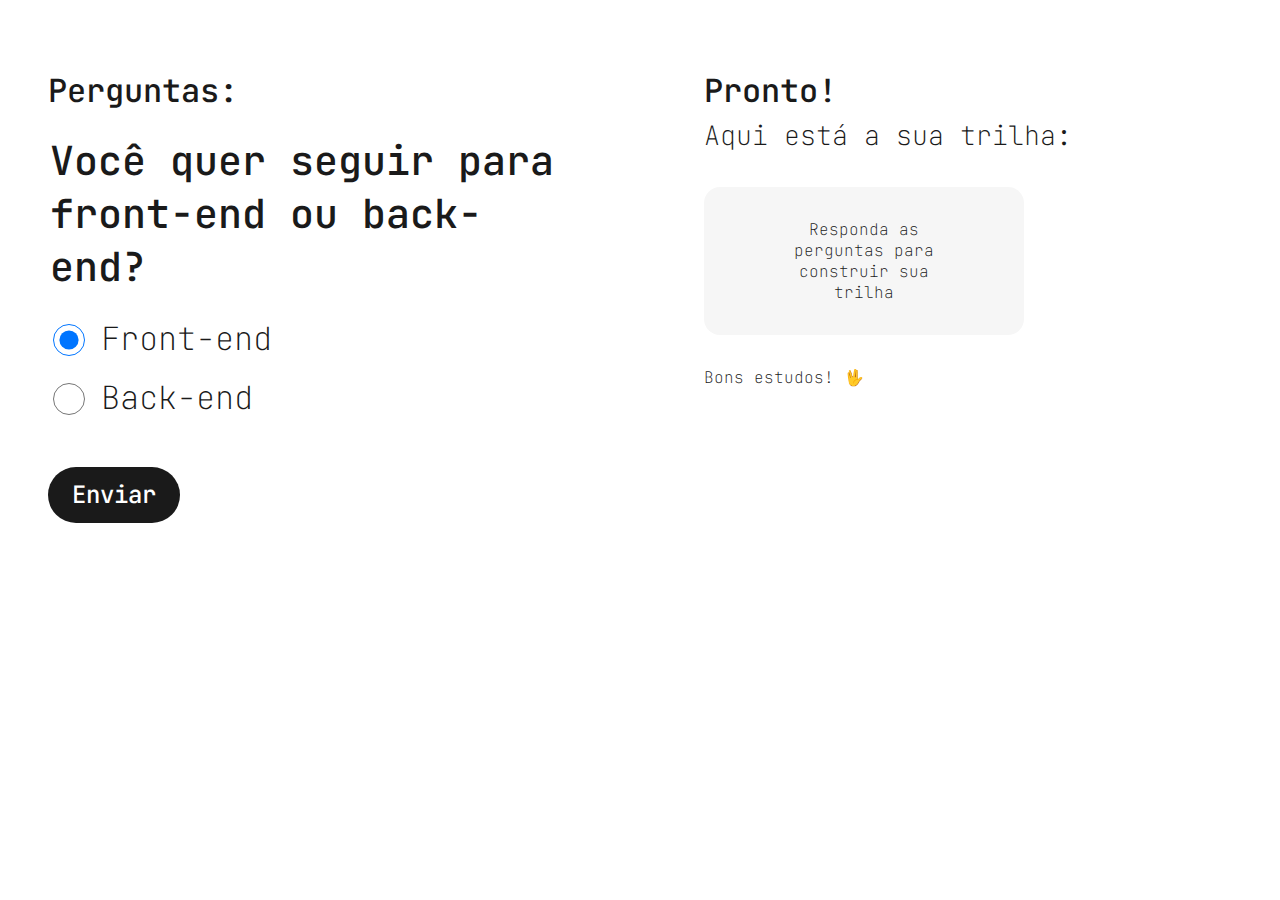
<file: 7-days-of-code-js/fluxo-de-decisao/index.html>
<!DOCTYPE html>
<html lang="pt-BR">
<head>
  <meta charset="UTF-8">
  <meta http-equiv="X-UA-Compatible" content="IE=edge">
  <meta name="viewport" content="width=device-width, initial-scale=1.0">
  <title>#7DaysOfCode - Lógica JS 3/7: Fluxo de decisão</title>
  <link rel="preconnect" href="https://fonts.googleapis.com">
  <link rel="preconnect" href="https://fonts.gstatic.com" crossorigin>
  <link href="https://fonts.googleapis.com/css2?family=JetBrains+Mono:wght@100;500&display=swap" rel="stylesheet">
  <link href="./styles.css" rel="stylesheet">
</head>
<body>
  <section id="questions">
    <h1>Perguntas:</h1>
    <form id="path-form">
      <fieldset>
        <legend>Você quer seguir para front-end ou back-end?</legend>
        <label for="front">
          <input type="radio" name="path" id="front" value="Front-end" checked>Front-end
        </label>
        <label for="back">
          <input type="radio" name="path" id="back" value="Back-end">Back-end
        </label>
      </fieldset>
      <button type="button" onclick="handlePath()">Enviar</button>
    </form>
  
    <form id="front-end-form" class="hide">
      <fieldset>
        <legend>Quer aprender React ou Vue?</legend>
        <label for="react">
          <input type="radio" name="front-end" id="react" value="React" checked>React
        </label>
        <label for="vue">
          <input type="radio" name="front-end" id="vue" value="Vue">Vue
        </label>
      </fieldset>
      <button type="button" onclick="handleFrontEnd()">Enviar</button>
    </form>
  
    <form id="back-end-form" class="hide">
      <fieldset>
        <legend>Quer aprender C# ou Java?</legend>
        <label for="c-sharp">
          <input type="radio" name="front-end" id="c-sharp" value="C#" checked>C#
        </label>
        <label for="java">
          <input type="radio" name="front-end" id="java" value="Java">Java
        </label>
      </fieldset>
      <button type="button" onclick="handleBackEnd()">Enviar</button>
    </form>
  
    <form id="technologies-form" class="hide">
      <label for="tech" class="legend">Tem mais alguma tecnologia que você gostaria de aprender?</label>
      <input type="text" id="tech">
      <button type="button" class="secondary" onclick="handleTechnologies()">Adicionar</button>
      <button type="button" onclick="finish()">Finalizar</button>
    </form>
  </section>

  <section id="result">
    <h1>Pronto! <br><small>Aqui está a sua trilha:</small></h1>
    <ul id="list"></ul>
    <p id="placeholder">Responda as perguntas para construir sua trilha</p>
    <p>
      <a href="https://www.alura.com.br/escola-programacao" id="alura-back-end" class="hide"> Conheça a trilha de Back-end da Alura.</a>
      <a href="https://www.alura.com.br/escola-front-end" id="alura-front-end" class="hide"> Conheça a trilha de Front-end da Alura.</a>
      Bons estudos! 🖖
    </p>
  </section>

  <script src="script.js"></script>
</body>
</html>
</file>
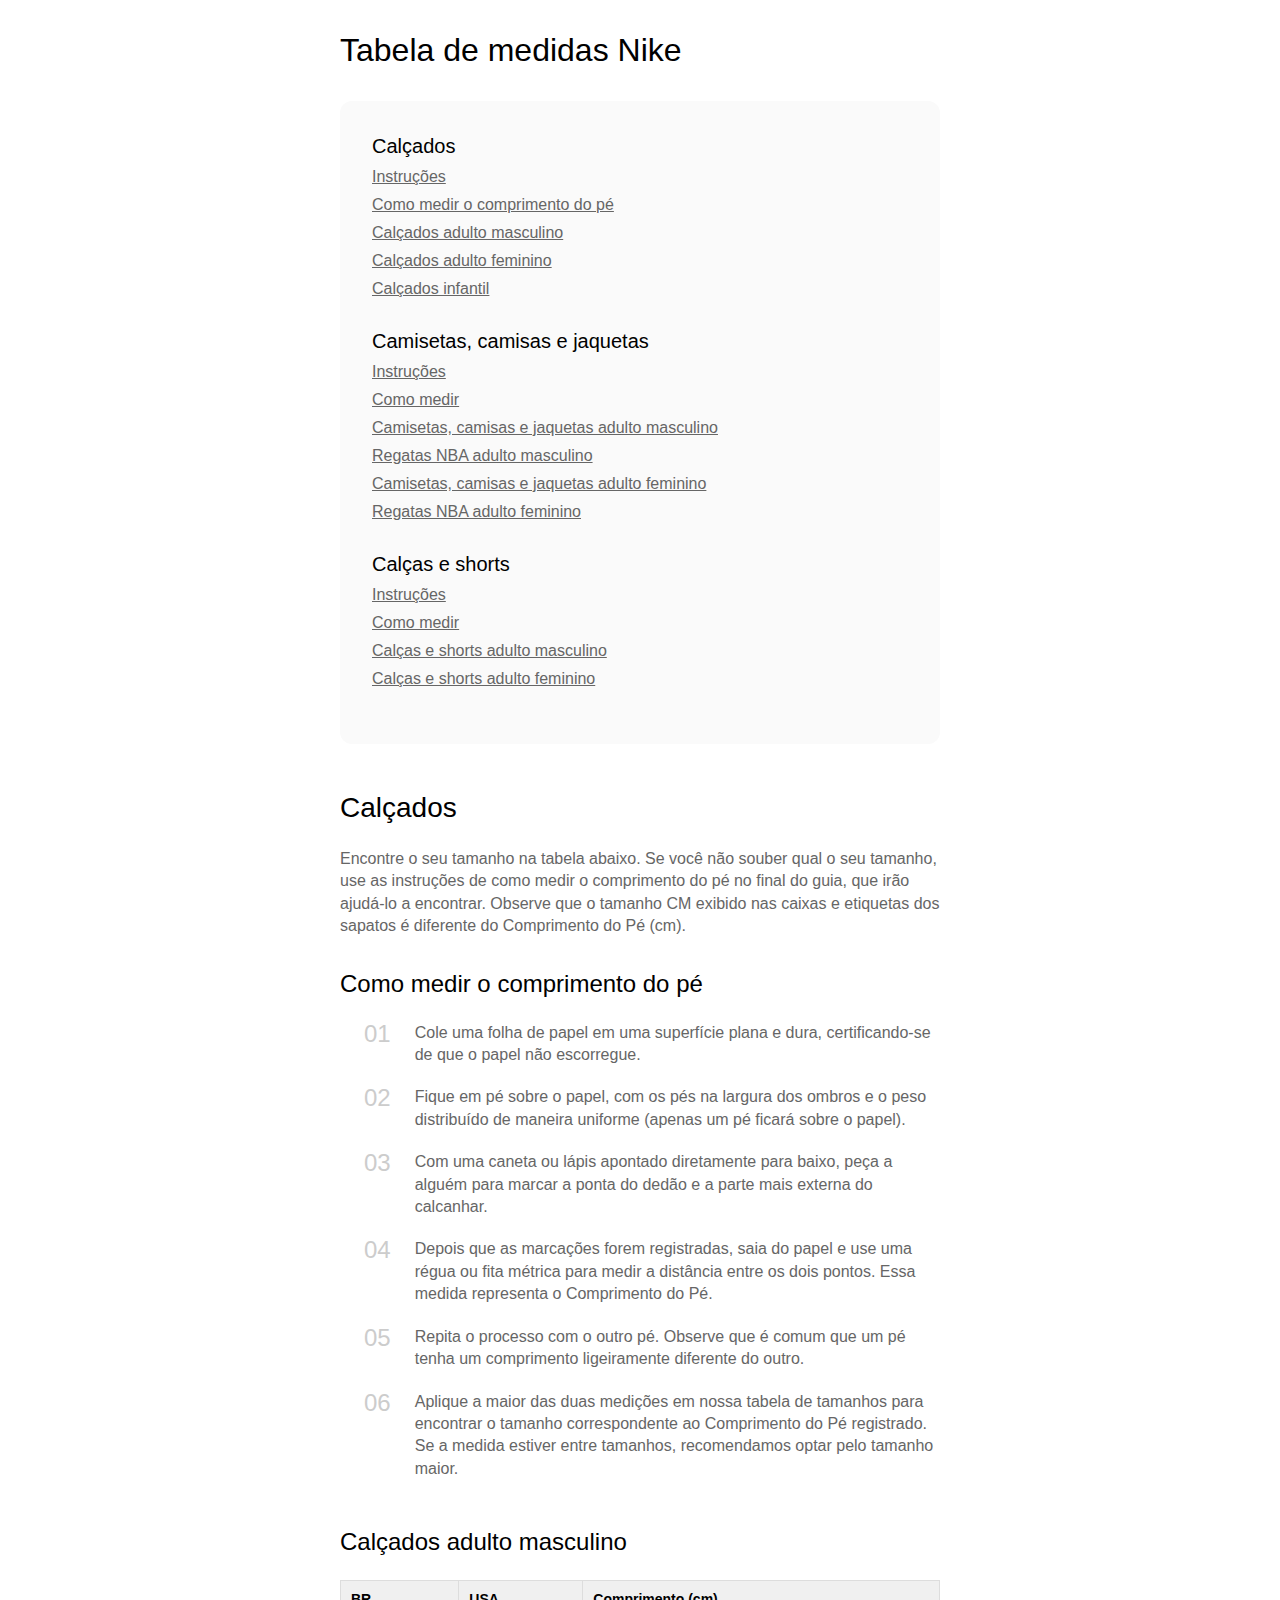
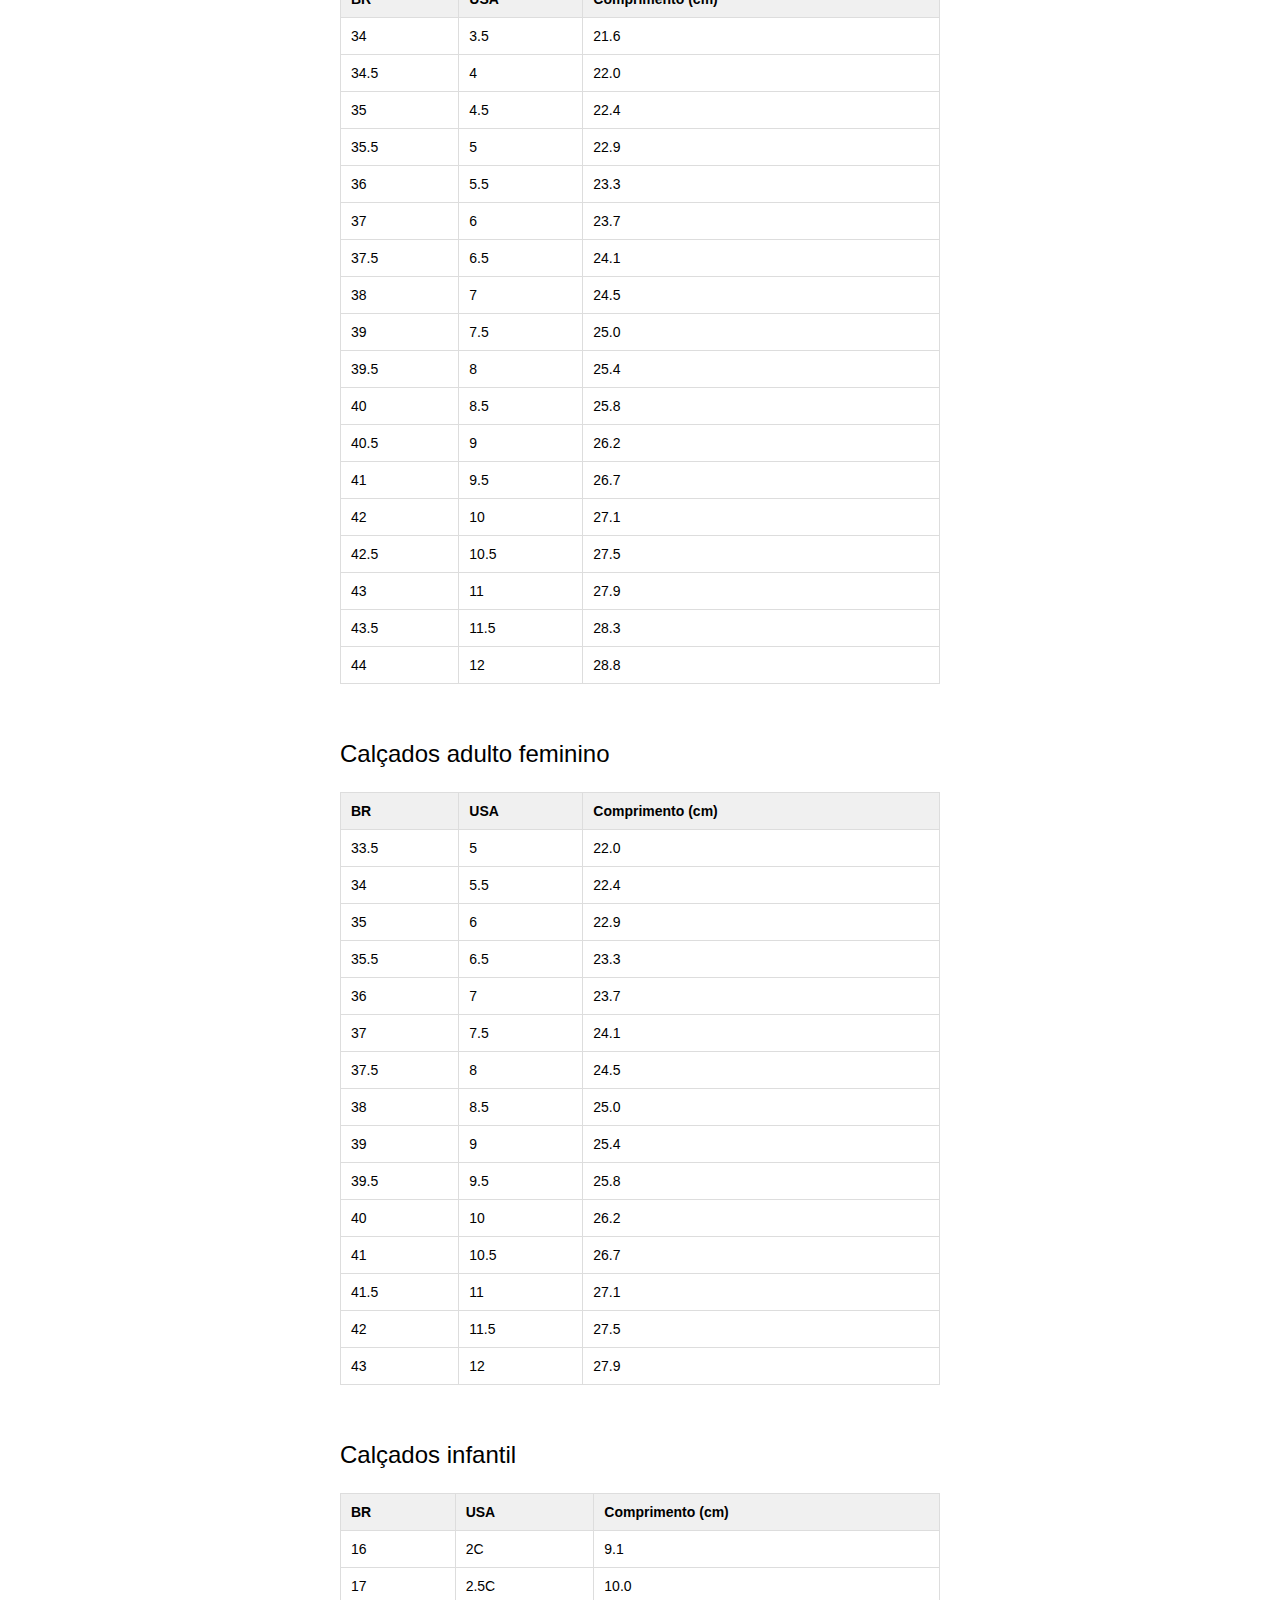
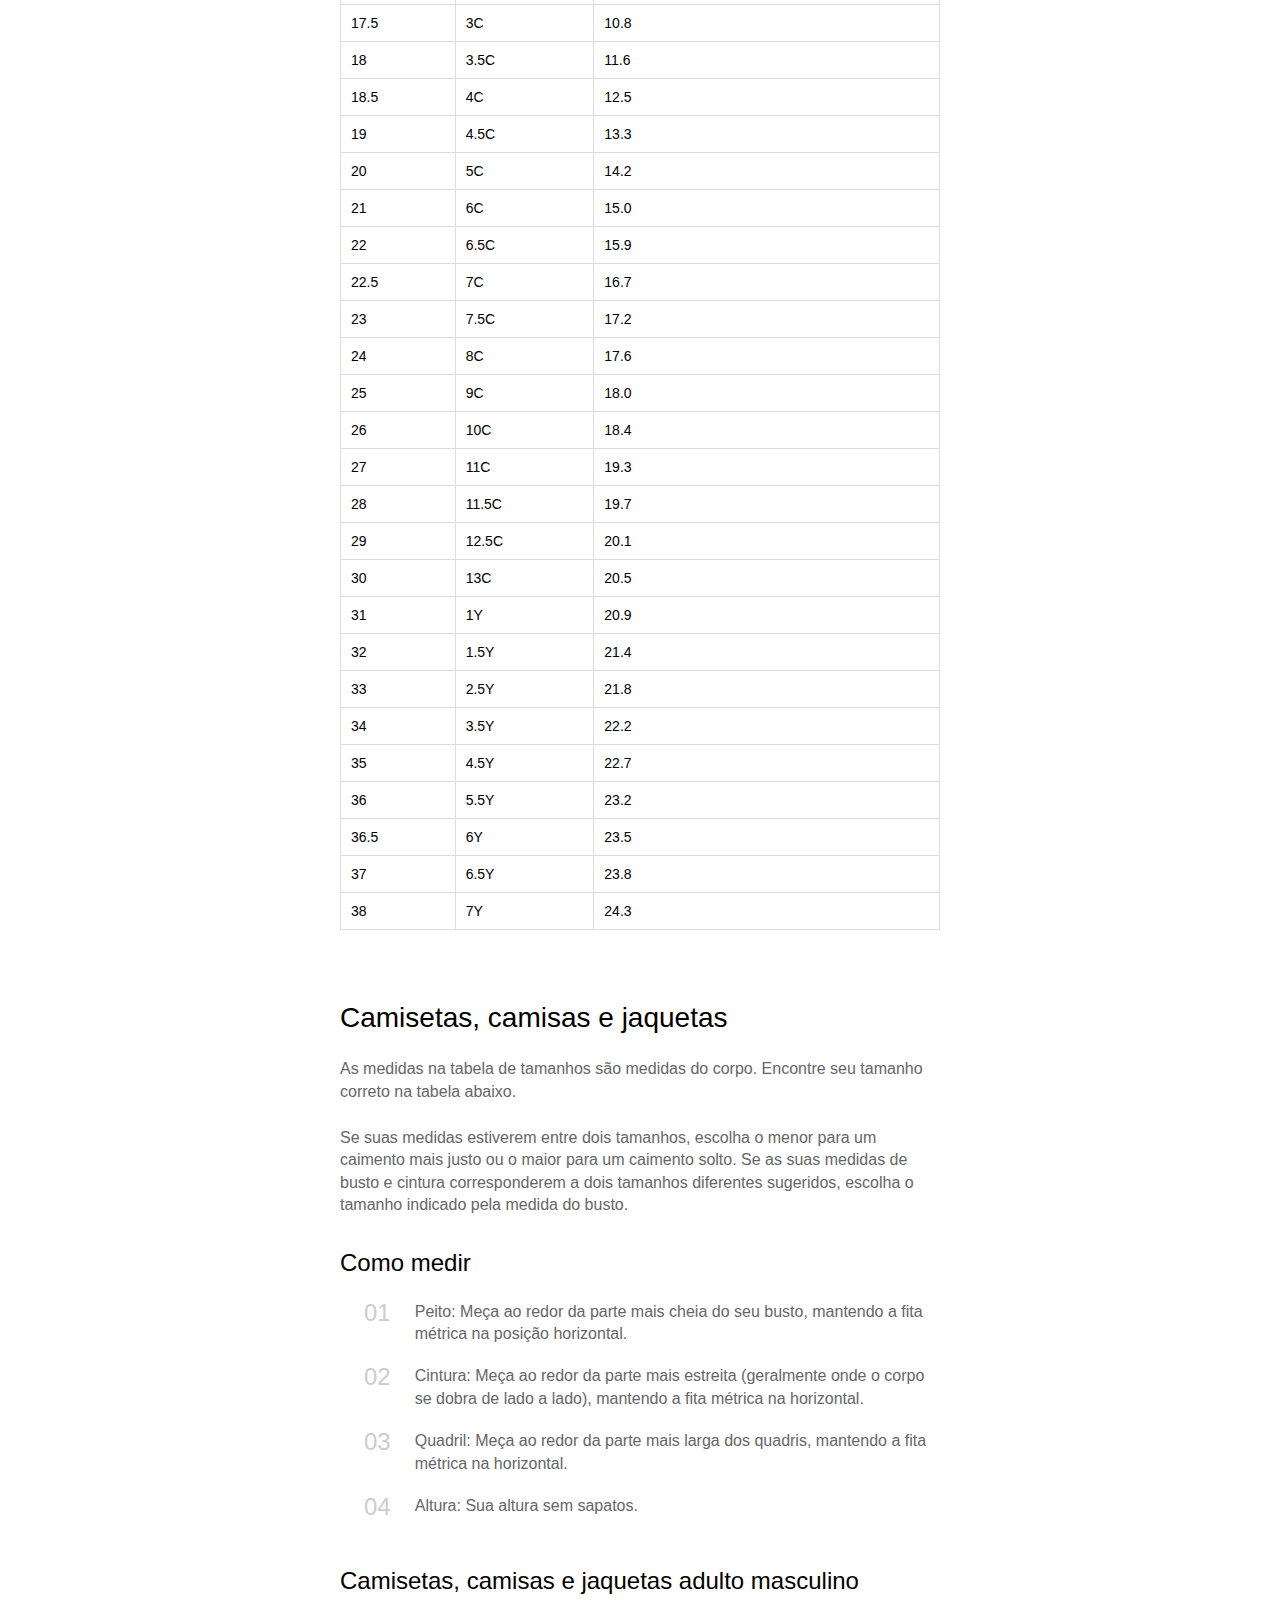
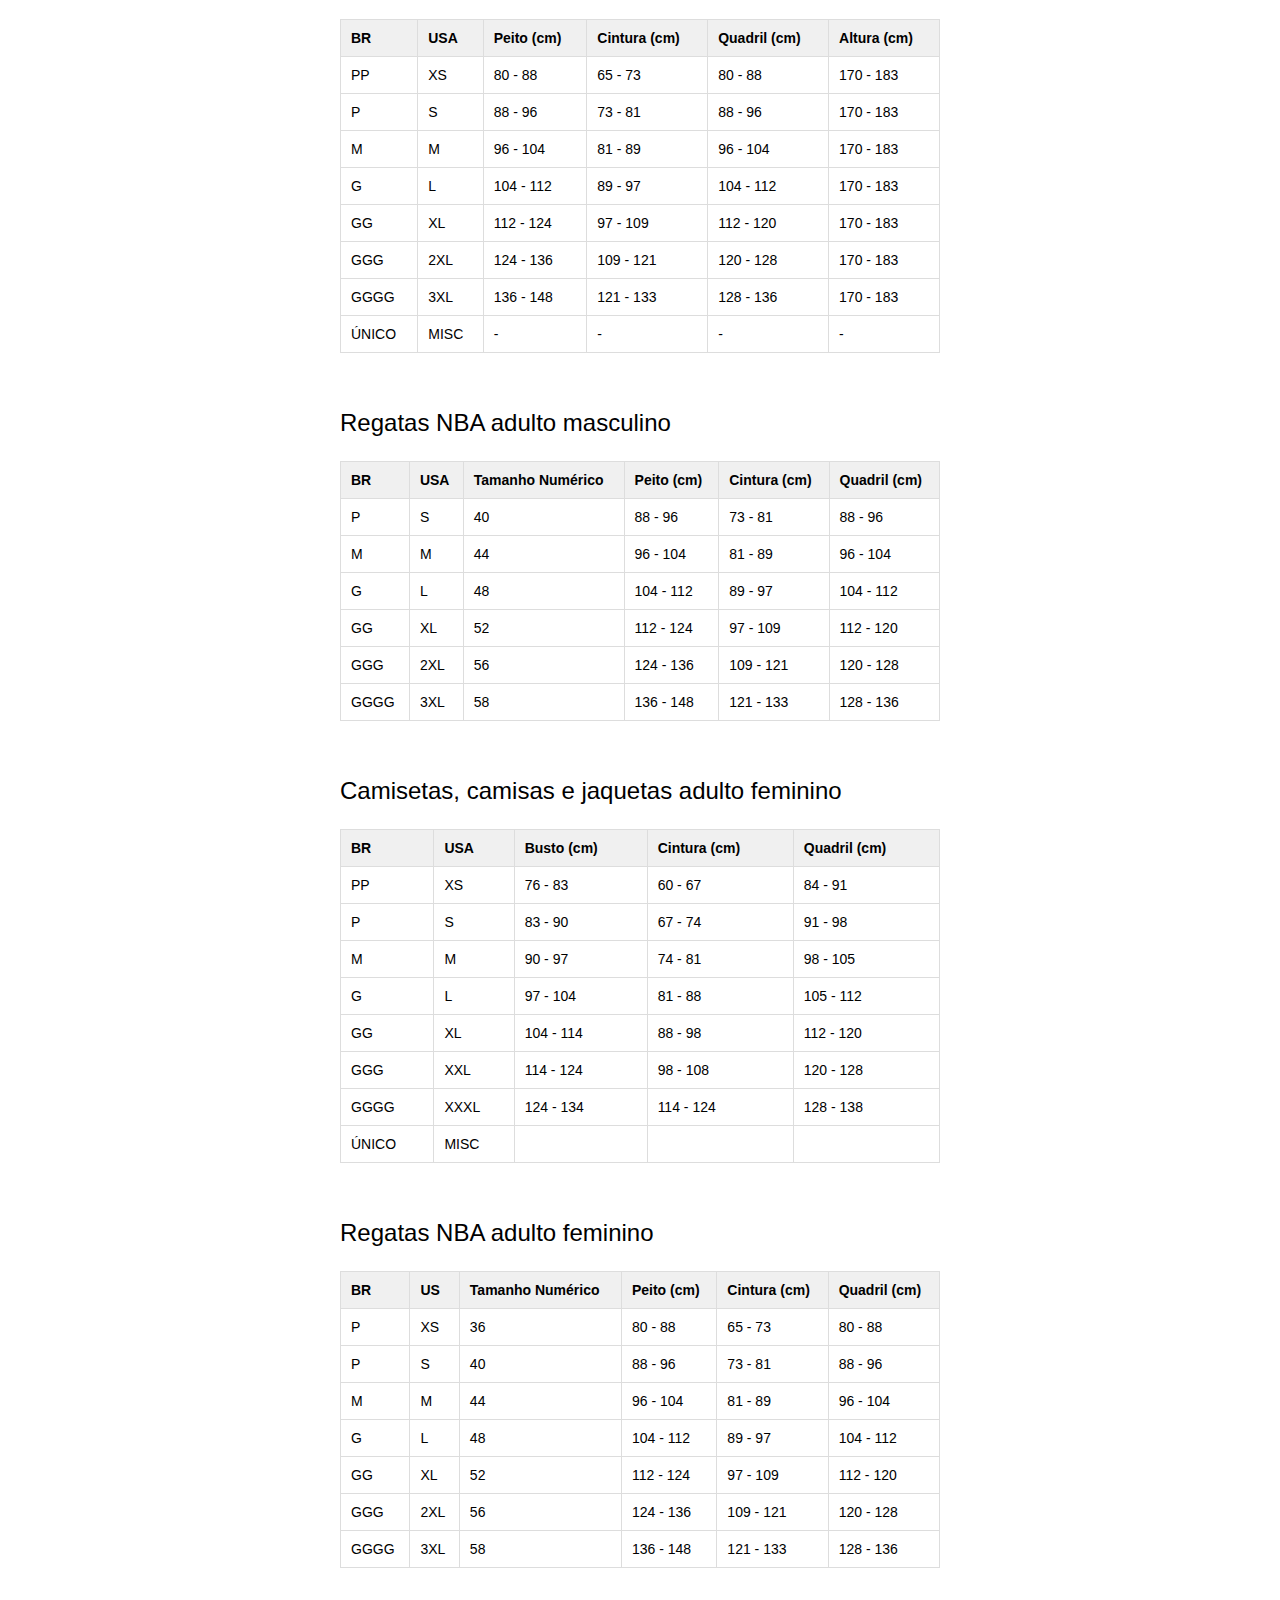
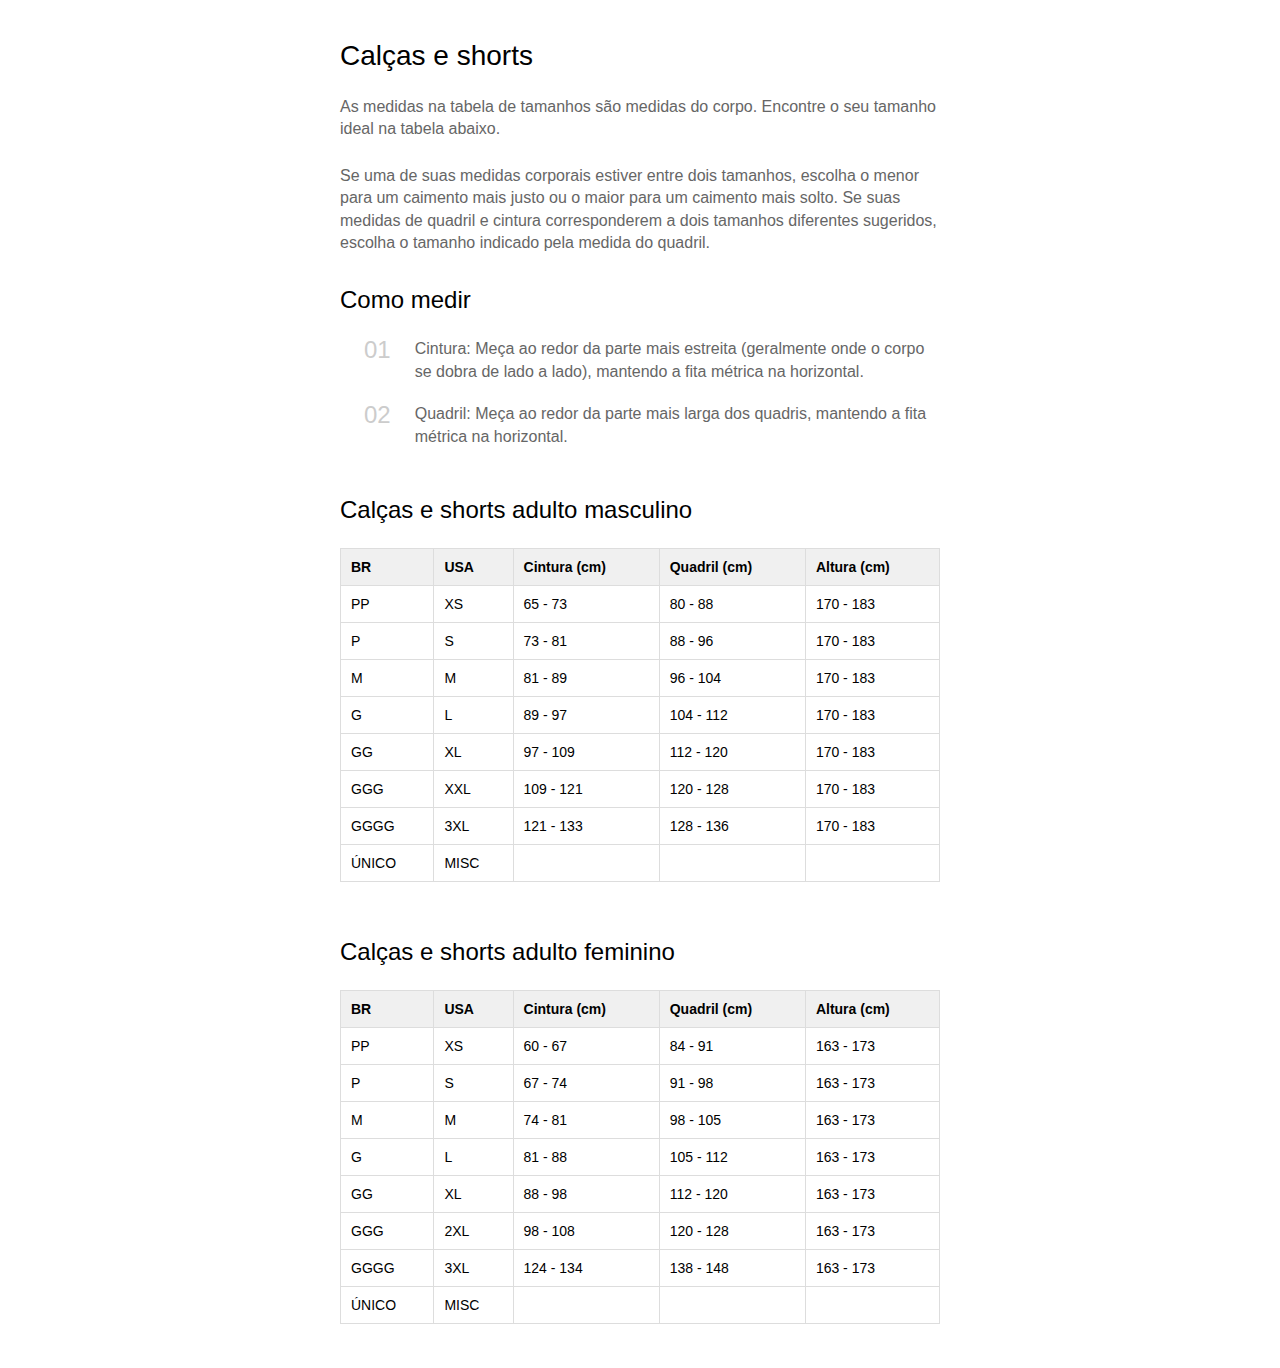
<file: nike-size-chart/tabela-de-medidas.html>
<!DOCTYPE html>
<html lang="pt-BR">
<head>
  <meta charset="UTF-8">
  <meta name="viewport" content="width=device-width, initial-scale=1.0">
  <title>Tabela de medidas - Nike</title>
  <style>
    body {
      font-family: "Helvetica Neue", Arial, sans-serif;
      margin: 0;
      background-color: #FFF;
    }

    a {
      color: #111;
    }

    p {
      line-height: 140%;
      color: #666;
      margin-bottom: 24px;
    }

    h1 {
      text-align: left;
      margin: 32px 0;
      font-size: 32px;
      font-weight: 400;
    }

    h2 {
      text-align: left;
      margin: 48px 0 24px 0;
      font-size: 28px;
      font-weight: 400;
    }

    h3 {
      text-align: left;
      margin: 32px 0 24px 0;
      font-size: 24px;
      font-weight: 400;
    }

    .container {
      width: 90%;
      margin: 20px auto;
      max-width: 600px;
    }

    .summary {
      list-style: none;
      padding: 24px 32px;
      background-color: #FAFAFA;
      border-radius: 12px;
    }
    .summary li {
      margin: 10px 0;
      list-style: none;
    }
    .summary > li {
      margin-bottom: 32px;
    }
    .summary a {
      color: #666;
    }
    .summary strong {
      font-weight: 400;
      font-size: 20px;
    }
    .summary li ul {
      padding-inline-start: 0;
    }

    .table-container {
      overflow-x: auto;
    }

    table {
      width: 100%;
      border-collapse: collapse;
      background-color: #fff;
      margin-bottom: 24px;
    }

    th, td {
      padding: 10px;
      text-align: left;
      border: 1px solid #ddd;
      font-size: 14px;
    }

    th {
      background-color: #f0f0f0;
      font-weight: 600;
    }

    .tutorial {
      font-family: Arial, sans-serif;
      margin: 20px 0 48px 0;
    }

    .tutorial h2 {
      font-weight: 600;
      font-size: 18px;
      color: #000;
      margin-bottom: 20px;
    }

    .tutorial ol {
      list-style: none;
      counter-reset: step;
      padding-left: 24px;
    }

    .tutorial ol li {
      counter-increment: step;
      margin-bottom: 20px;
      font-size: 16px;
      color: #666;
      display: flex;
      align-items: flex-start;
      line-height: 140%;
    }

    .tutorial ol li:before {
      content: counter(step, decimal-leading-zero);
      font-weight: 400;
      font-size: 24px;
      color: #ccc;
      margin-right: 24px;
      line-height: 1;
    }

    .tutorial li span {
      line-height: 1.6;
    }

    @media (max-width: 600px) {
      h1 {
        font-size: 24px;
      }
      
      th, td {
        padding: 8px;
        font-size: 12px;
      }
    }
  </style>
</head>
<body>

  <div class="container">
    <h1>Tabela de medidas Nike</h1>

    <ul class="summary">
      <li><strong>Calçados</strong>
        <ul>
          <li><a href="#calcados">Instruções</a></li>
          <li><a href="#calcados-tutorial">Como medir o comprimento do pé</a></li>
          <li><a href="#calcados-masculino">Calçados adulto masculino</a></li>
          <li><a href="#calcados-feminino">Calçados adulto feminino</a></li>
          <li><a href="#calcados-infantil">Calçados infantil</a></li>
        </ul>
      </li>
      <li><strong>Camisetas, camisas e jaquetas</strong>
        <ul>
          <li><a href="#roupas">Instruções</a></li>
          <li><a href="#roupas-tutorial">Como medir</a></li>
          <li><a href="#roupas-masculinas">Camisetas, camisas e jaquetas adulto masculino</a></li>
          <li><a href="#roupas-nba-masculinas">Regatas NBA adulto masculino</a></li>
          <li><a href="#roupas-femininas">Camisetas, camisas e jaquetas adulto feminino</a></li>
          <li><a href="#roupas-nba-femininas">Regatas NBA adulto feminino</a></li>
        </ul>
      </li>
      <li><strong>Calças e shorts</strong>
        <ul>
          <li><a href="#calcas">Instruções</a></li>
          <li><a href="#calcas-tutorial">Como medir</a></li>
          <li><a href="#calcas-masculinas">Calças e shorts adulto masculino</a></li>
          <li><a href="#calcas-femininas">Calças e shorts adulto feminino</a></li>
        </ul>
      </li>
    </ul>

    <h2 id="calcados">Calçados</h2>
    <p>Encontre o seu tamanho na tabela abaixo. Se você não souber qual o seu tamanho, use as instruções de como medir o comprimento do pé no final do guia, que irão ajudá-lo a encontrar. Observe que o tamanho CM exibido nas caixas e etiquetas dos sapatos é diferente do Comprimento do Pé (cm).
    </p>
    <div class="tutorial">
      <h3 id="calcados-tutorial">Como medir o comprimento do pé</h3>
      <ol>
        <li>Cole uma folha de papel em uma superfície plana e dura, certificando-se de que o papel não escorregue.</li>
        <li>Fique em pé sobre o papel, com os pés na largura dos ombros e o peso distribuído de maneira uniforme (apenas um pé ficará sobre o papel).</li>
        <li>Com uma caneta ou lápis apontado diretamente para baixo, peça a alguém para marcar a ponta do dedão e a parte mais externa do calcanhar.</li>
        <li>Depois que as marcações forem registradas, saia do papel e use uma régua ou fita métrica para medir a distância entre os dois pontos. Essa medida representa o Comprimento do Pé.</li>
        <li>Repita o processo com o outro pé. Observe que é comum que um pé tenha um comprimento ligeiramente diferente do outro.</li>
        <li>Aplique a maior das duas medições em nossa tabela de tamanhos para encontrar o tamanho correspondente ao Comprimento do Pé registrado. Se a medida estiver entre tamanhos, recomendamos optar pelo tamanho maior.</li>
      </ol>
    </div>
    <h3 id="calcados-masculino">Calçados adulto masculino</h3>

    <div class="table-container">
      <table>
        <thead>
          <tr>
            <th>BR</th>
            <th>USA</th>
            <th>Comprimento (cm)</th>
          </tr>
        </thead>
        <tbody>
          <tr><td>34</td><td>3.5</td><td>21.6</td></tr>
          <tr><td>34.5</td><td>4</td><td>22.0</td></tr>
          <tr><td>35</td><td>4.5</td><td>22.4</td></tr>
          <tr><td>35.5</td><td>5</td><td>22.9</td></tr>
          <tr><td>36</td><td>5.5</td><td>23.3</td></tr>
          <tr><td>37</td><td>6</td><td>23.7</td></tr>
          <tr><td>37.5</td><td>6.5</td><td>24.1</td></tr>
          <tr><td>38</td><td>7</td><td>24.5</td></tr>
          <tr><td>39</td><td>7.5</td><td>25.0</td></tr>
          <tr><td>39.5</td><td>8</td><td>25.4</td></tr>
          <tr><td>40</td><td>8.5</td><td>25.8</td></tr>
          <tr><td>40.5</td><td>9</td><td>26.2</td></tr>
          <tr><td>41</td><td>9.5</td><td>26.7</td></tr>
          <tr><td>42</td><td>10</td><td>27.1</td></tr>
          <tr><td>42.5</td><td>10.5</td><td>27.5</td></tr>
          <tr><td>43</td><td>11</td><td>27.9</td></tr>
          <tr><td>43.5</td><td>11.5</td><td>28.3</td></tr>
          <tr><td>44</td><td>12</td><td>28.8</td></tr>
        </tbody>
      </table>
    </div>

    <h3 id="calcados-feminino">Calçados adulto feminino</h3>

    <div class="table-container">
      <table>
        <thead>
          <tr>
            <th>BR</th>
            <th>USA</th>
            <th>Comprimento (cm)</th>
          </tr>
        </thead>
        <tbody>
          <tr><td>33.5</td><td>5</td><td>22.0</td></tr>
          <tr><td>34</td><td>5.5</td><td>22.4</td></tr>
          <tr><td>35</td><td>6</td><td>22.9</td></tr>
          <tr><td>35.5</td><td>6.5</td><td>23.3</td></tr>
          <tr><td>36</td><td>7</td><td>23.7</td></tr>
          <tr><td>37</td><td>7.5</td><td>24.1</td></tr>
          <tr><td>37.5</td><td>8</td><td>24.5</td></tr>
          <tr><td>38</td><td>8.5</td><td>25.0</td></tr>
          <tr><td>39</td><td>9</td><td>25.4</td></tr>
          <tr><td>39.5</td><td>9.5</td><td>25.8</td></tr>
          <tr><td>40</td><td>10</td><td>26.2</td></tr>
          <tr><td>41</td><td>10.5</td><td>26.7</td></tr>
          <tr><td>41.5</td><td>11</td><td>27.1</td></tr>
          <tr><td>42</td><td>11.5</td><td>27.5</td></tr>
          <tr><td>43</td><td>12</td><td>27.9</td></tr>
        </tbody>
      </table>
    </div>

    <h3 id="calcados-infantil">Calçados infantil</h3>

    <div class="table-container">
      <table>
        <thead>
          <tr>
            <th>BR</th>
            <th>USA</th>
            <th>Comprimento (cm)</th>
          </tr>
        </thead>
        <tbody>
          <tr><td>16</td><td>2C</td><td>9.1</td></tr>
          <tr><td>17</td><td>2.5C</td><td>10.0</td></tr>
          <tr><td>17.5</td><td>3C</td><td>10.8</td></tr>
          <tr><td>18</td><td>3.5C</td><td>11.6</td></tr>
          <tr><td>18.5</td><td>4C</td><td>12.5</td></tr>
          <tr><td>19</td><td>4.5C</td><td>13.3</td></tr>
          <tr><td>20</td><td>5C</td><td>14.2</td></tr>
          <tr><td>21</td><td>6C</td><td>15.0</td></tr>
          <tr><td>22</td><td>6.5C</td><td>15.9</td></tr>
          <tr><td>22.5</td><td>7C</td><td>16.7</td></tr>
          <tr><td>23</td><td>7.5C</td><td>17.2</td></tr>
          <tr><td>24</td><td>8C</td><td>17.6</td></tr>
          <tr><td>25</td><td>9C</td><td>18.0</td></tr>
          <tr><td>26</td><td>10C</td><td>18.4</td></tr>
          <tr><td>27</td><td>11C</td><td>19.3</td></tr>
          <tr><td>28</td><td>11.5C</td><td>19.7</td></tr>
          <tr><td>29</td><td>12.5C</td><td>20.1</td></tr>
          <tr><td>30</td><td>13C</td><td>20.5</td></tr>
          <tr><td>31</td><td>1Y</td><td>20.9</td></tr>
          <tr><td>32</td><td>1.5Y</td><td>21.4</td></tr>
          <tr><td>33</td><td>2.5Y</td><td>21.8</td></tr>
          <tr><td>34</td><td>3.5Y</td><td>22.2</td></tr>
          <tr><td>35</td><td>4.5Y</td><td>22.7</td></tr>
          <tr><td>36</td><td>5.5Y</td><td>23.2</td></tr>
          <tr><td>36.5</td><td>6Y</td><td>23.5</td></tr>
          <tr><td>37</td><td>6.5Y</td><td>23.8</td></tr>
          <tr><td>38</td><td>7Y</td><td>24.3</td></tr>
        </tbody>
      </table>
    </div>

    <h2 id="roupas">Camisetas, camisas e jaquetas</h2>

    <p>As medidas na tabela de tamanhos são medidas do corpo. Encontre seu tamanho correto na tabela abaixo.
    <p>Se suas medidas estiverem entre dois tamanhos, escolha o menor para um caimento mais justo ou o maior para um caimento solto. Se as suas medidas de busto e cintura corresponderem a dois tamanhos diferentes sugeridos, escolha o tamanho indicado pela medida do busto.</p>
    </p>

    <div class="tutorial">
      <h3 id="roupas-tutorial">Como medir</h3>
      <ol>
        <li>Peito: Meça ao redor da parte mais cheia do seu busto, mantendo a fita métrica na posição horizontal.</li>
        <li>Cintura: Meça ao redor da parte mais estreita (geralmente onde o corpo se dobra de lado a lado), mantendo a fita métrica na horizontal.</li>
        <li>Quadril: Meça ao redor da parte mais larga dos quadris, mantendo a fita métrica na horizontal.</li>
        <li>Altura: Sua altura sem sapatos.</li>
      </ol>
    </div>

    <h3 id="roupas-masculinas">Camisetas, camisas e jaquetas adulto masculino</h3>

    <div class="table-container">
      <table>
        <thead>
          <tr>
            <th>BR</th>
            <th>USA</th>
            <th>Peito (cm)</th>
            <th>Cintura (cm)</th>
            <th>Quadril (cm)</th>
            <th>Altura (cm)</th>
          </tr>
        </thead>
        <tbody>
          <tr><td>PP</td><td>XS</td><td>80 - 88</td><td>65 - 73</td><td>80 - 88</td><td>170 - 183</td></tr>
          <tr><td>P</td><td>S</td><td>88 - 96</td><td>73 - 81</td><td>88 - 96</td><td>170 - 183</td></tr>
          <tr><td>M</td><td>M</td><td>96 - 104</td><td>81 - 89</td><td>96 - 104</td><td>170 - 183</td></tr>
          <tr><td>G</td><td>L</td><td>104 - 112</td><td>89 - 97</td><td>104 - 112</td><td>170 - 183</td></tr>
          <tr><td>GG</td><td>XL</td><td>112 - 124</td><td>97 - 109</td><td>112 - 120</td><td>170 - 183</td></tr>
          <tr><td>GGG</td><td>2XL</td><td>124 - 136</td><td>109 - 121</td><td>120 - 128</td><td>170 - 183</td></tr>
          <tr><td>GGGG</td><td>3XL</td><td>136 - 148</td><td>121 - 133</td><td>128 - 136</td><td>170 - 183</td></tr>
          <tr><td>ÚNICO</td><td>MISC</td><td>-</td><td>-</td><td>-</td><td>-</td></tr>
        </tbody>
      </table>
    </div>

    <h3 id="roupas-nba-masculinas">Regatas NBA adulto masculino</h3>

    <div class="table-container">
      <table>
        <thead>
          <tr>
            <th>BR</th>
            <th>USA</th>
            <th>Tamanho Numérico</th>
            <th>Peito (cm)</th>
            <th>Cintura (cm)</th>
            <th>Quadril (cm)</th>
          </tr>
        </thead>
        <tbody>
          <tr><td>P</td><td>S</td><td>40</td><td>88 - 96</td><td>73 - 81</td><td>88 - 96</td></tr>
          <tr><td>M</td><td>M</td><td>44</td><td>96 - 104</td><td>81 - 89</td><td>96 - 104</td></tr>
          <tr><td>G</td><td>L</td><td>48</td><td>104 - 112</td><td>89 - 97</td><td>104 - 112</td></tr>
          <tr><td>GG</td><td>XL</td><td>52</td><td>112 - 124</td><td>97 - 109</td><td>112 - 120</td></tr>
          <tr><td>GGG</td><td>2XL</td><td>56</td><td>124 - 136</td><td>109 - 121</td><td>120 - 128</td></tr>
          <tr><td>GGGG</td><td>3XL</td><td>58</td><td>136 - 148</td><td>121 - 133</td><td>128 - 136</td></tr>
        </tbody>
      </table>
    </div>

    <h3 id="roupas-femininas">Camisetas, camisas e jaquetas adulto feminino</h3>

    <div class="table-container">
      <table>
        <thead>
          <tr>
            <th>BR</th>
            <th>USA</th>
            <th>Busto (cm)</th>
            <th>Cintura (cm)</th>
            <th>Quadril (cm)</th>
          </tr>
        </thead>
        <tbody>
          <tr><td>PP</td><td>XS</td><td>76 - 83</td><td>60 - 67</td><td>84 - 91</td></tr>
          <tr><td>P</td><td>S</td><td>83 - 90</td><td>67 - 74</td><td>91 - 98</td></tr>
          <tr><td>M</td><td>M</td><td>90 - 97</td><td>74 - 81</td><td>98 - 105</td></tr>
          <tr><td>G</td><td>L</td><td>97 - 104</td><td>81 - 88</td><td>105 - 112</td></tr>
          <tr><td>GG</td><td>XL</td><td>104 - 114</td><td>88 - 98</td><td>112 - 120</td></tr>
          <tr><td>GGG</td><td>XXL</td><td>114 - 124</td><td>98 - 108</td><td>120 - 128</td></tr>
          <tr><td>GGGG</td><td>XXXL</td><td>124 - 134</td><td>114 - 124</td><td>128 - 138</td></tr>
          <tr><td>ÚNICO</td><td>MISC</td><td></td><td></td><td></td></tr>
        </tbody>
      </table>
    </div>

    <h3 id="roupas-nba-femininas">Regatas NBA adulto feminino</h3>

    <div class="table-container">
      <table>
        <thead>
          <tr>
            <th>BR</th>
            <th>US</th>
            <th>Tamanho Numérico</th>
            <th>Peito (cm)</th>
            <th>Cintura (cm)</th>
            <th>Quadril (cm)</th>
          </tr>
        </thead>
        <tbody>
          <tr><td>P</td><td>XS</td><td>36</td><td>80 - 88</td><td>65 - 73</td><td>80 - 88</td></tr>
          <tr><td>P</td><td>S</td><td>40</td><td>88 - 96</td><td>73 - 81</td><td>88 - 96</td></tr>
          <tr><td>M</td><td>M</td><td>44</td><td>96 - 104</td><td>81 - 89</td><td>96 - 104</td></tr>
          <tr><td>G</td><td>L</td><td>48</td><td>104 - 112</td><td>89 - 97</td><td>104 - 112</td></tr>
          <tr><td>GG</td><td>XL</td><td>52</td><td>112 - 124</td><td>97 - 109</td><td>112 - 120</td></tr>
          <tr><td>GGG</td><td>2XL</td><td>56</td><td>124 - 136</td><td>109 - 121</td><td>120 - 128</td></tr>
          <tr><td>GGGG</td><td>3XL</td><td>58</td><td>136 - 148</td><td>121 - 133</td><td>128 - 136</td></tr>
        </tbody>
      </table>
    </div>

    <h2 id="calcas">Calças e shorts</h2>

    <p>As medidas na tabela de tamanhos são medidas do corpo. Encontre o seu tamanho ideal na tabela abaixo.</p>
    <p>Se uma de suas medidas corporais estiver entre dois tamanhos, escolha o menor para um caimento mais justo ou o maior para um caimento mais solto. Se suas medidas de quadril e cintura corresponderem a dois tamanhos diferentes sugeridos, escolha o tamanho indicado pela medida do quadril.</p>

    <div class="tutorial">
      <h3 id="calcas-tutorial">Como medir</h3>
      <ol>
        <li>Cintura: Meça ao redor da parte mais estreita (geralmente onde o corpo se dobra de lado a lado), mantendo a fita métrica na horizontal.</li>
        <li>Quadril: Meça ao redor da parte mais larga dos quadris, mantendo a fita métrica na horizontal.</li>
      </ol>
    </div>

    <h3 id="calcas-masculinas">Calças e shorts adulto masculino</h3>

    <div class="table-container">
      <table>
        <thead>
          <tr>
            <th>BR</th>
            <th>USA</th>
            <th>Cintura (cm)</th>
            <th>Quadril (cm)</th>
            <th>Altura (cm)</th>
          </tr>
        </thead>
        <tbody>
          <tr><td>PP</td><td>XS</td><td>65 - 73</td><td>80 - 88</td><td>170 - 183</td></tr>
          <tr><td>P</td><td>S</td><td>73 - 81</td><td>88 - 96</td><td>170 - 183</td></tr>
          <tr><td>M</td><td>M</td><td>81 - 89</td><td>96 - 104</td><td>170 - 183</td></tr>
          <tr><td>G</td><td>L</td><td>89 - 97</td><td>104 - 112</td><td>170 - 183</td></tr>
          <tr><td>GG</td><td>XL</td><td>97 - 109</td><td>112 - 120</td><td>170 - 183</td></tr>
          <tr><td>GGG</td><td>XXL</td><td>109 - 121</td><td>120 - 128</td><td>170 - 183</td></tr>
          <tr><td>GGGG</td><td>3XL</td><td>121 - 133</td><td>128 - 136</td><td>170 - 183</td></tr>
          <tr><td>ÚNICO</td><td>MISC</td><td></td><td></td><td></td></tr>
        </tbody>
      </table>
    </div>

    <h3 id="calcas-femininas">Calças e shorts adulto feminino</h3>

    <div class="table-container">
      <table>
        <thead>
          <tr>
            <th>BR</th>
            <th>USA</th>
            <th>Cintura (cm)</th>
            <th>Quadril (cm)</th>
            <th>Altura (cm)</th>
          </tr>
        </thead>
        <tbody>
          <tr><td>PP</td><td>XS</td><td>60 - 67</td><td>84 - 91</td><td>163 - 173</td></tr>
          <tr><td>P</td><td>S</td><td>67 - 74</td><td>91 - 98</td><td>163 - 173</td></tr>
          <tr><td>M</td><td>M</td><td>74 - 81</td><td>98 - 105</td><td>163 - 173</td></tr>
          <tr><td>G</td><td>L</td><td>81 - 88</td><td>105 - 112</td><td>163 - 173</td></tr>
          <tr><td>GG</td><td>XL</td><td>88 - 98</td><td>112 - 120</td><td>163 - 173</td></tr>
          <tr><td>GGG</td><td>2XL</td><td>98 - 108</td><td>120 - 128</td><td>163 - 173</td></tr>
          <tr><td>GGGG</td><td>3XL</td><td>124 - 134</td><td>138 - 148</td><td>163 - 173</td></tr>
          <tr><td>ÚNICO</td><td>MISC</td><td></td><td></td><td></td></tr>
        </tbody>
      </table>
    </div>

</body>
</html>
</file>
<file: 7-days-of-code-js/fluxo-de-decisao/styles.css>
:root {
  --primary: hsl(0, 0%, 10%);
  --primary-inverted: hsl(0, 0%, 100%);
  --primary-light: hsl(0, 4%, 95%);
  --alura-backend: hsl(153, 100%, 39%);
  --alura-frontend: hsl(199, 100%, 71%);
}

.finished {
  --primary: hsl(0, 0%, 100%);
  --primary-inverted: hsl(0, 0%, 10%);
  --primary-light: hsl(0, 0%, 14%);
}

* {
  font-family: 'JetBrains Mono', monospace;
  font-weight: 100;
  box-sizing: border-box;
}

h1, legend, button, .legend {
  font-weight: 500;
}

fieldset {
  border: none;
  padding: 0;
  margin: 0;
}

.hide {
  display: none !important;
}

body {
  display: grid;
  grid-template-columns: 1fr 1fr;
  gap: 8rem;
  padding: 2.5rem;
  background-color: var(--primary-inverted);
  color: var(--primary);
}

@media only screen and (max-width: 600px) {
  body {
    grid-template-columns: 1fr;
  }
}

input[type='radio'] {
  width: 2rem;
  height: 2rem;
  margin-right: 1rem;
}

label {
  display: flex;
  align-items: center;
  font-size: 2rem;
  margin-bottom: 1rem;
}

button {
  font-size: 1.5rem;
  margin-top: 2rem;
  border-radius: 100rem;
  padding: 0 1.5rem;
  height: 3.5rem;
  background-color: var(--primary);
  color: var(--primary-inverted);
  border: none;
}

input[type='text'] {
  font-size: 1.5rem;
  margin-top: 2rem;
  border-radius: 100rem;
  padding: 0 1.5rem;
  height: 3.5rem;
  border: 2px solid var(--primary);
  color: var(--primary);
}

@media only screen and (max-width: 600px) {
  input[type='text'] {
    width: 100%;
  }
}

button.secondary {
  border: 2px solid var(--primary);
  background-color: var(--primary-inverted);
  color: var(--primary);
}

legend {
  font-size: 2.5rem;
  margin-bottom: 1.5rem;
}

#list {
  padding: 0;
  margin: 2rem 0;
}

#list li {
  font-weight: 500;
  list-style: none;
  font-size: 1.5rem;
  margin-bottom: 1rem;
  background-color: var(--primary-light);
  width: fit-content;
  border-radius: 100rem;
  padding: .5rem 1rem;
}

#placeholder {
  background-color: rgb(246, 246, 246);
  border-radius: 1rem;
  padding: 2rem 4rem;
  min-height: 4rem;
  width: fit-content;
  display: flex;
  align-items: center;
  justify-content: center;
  color: var(--primary);
  margin-bottom: 2rem;
  max-width: 20rem;
  text-align: center;
}

.finished {
  display: flex;
  justify-content: center;
}

.finished #result {
  padding: 2rem 4rem;
}

@media only screen and (max-width: 600px) {
  .finished #result {
    padding: 1rem;
  } 
}

.finished #list {
  display: flex;
  flex-direction: column;
  align-items: center;
  flex-wrap: wrap;
  gap: .5rem;
}

.finished #result h1 {
  font-size: 3rem;
  text-align: center;
}

.finished #result p {
  margin-top: 3rem;
  font-size: 1.5rem;
  text-align: center;
}

#alura-back-end {
  color: var(--alura-backend);
}

#alura-front-end {
  color: var(--alura-frontend);
}
</file>
